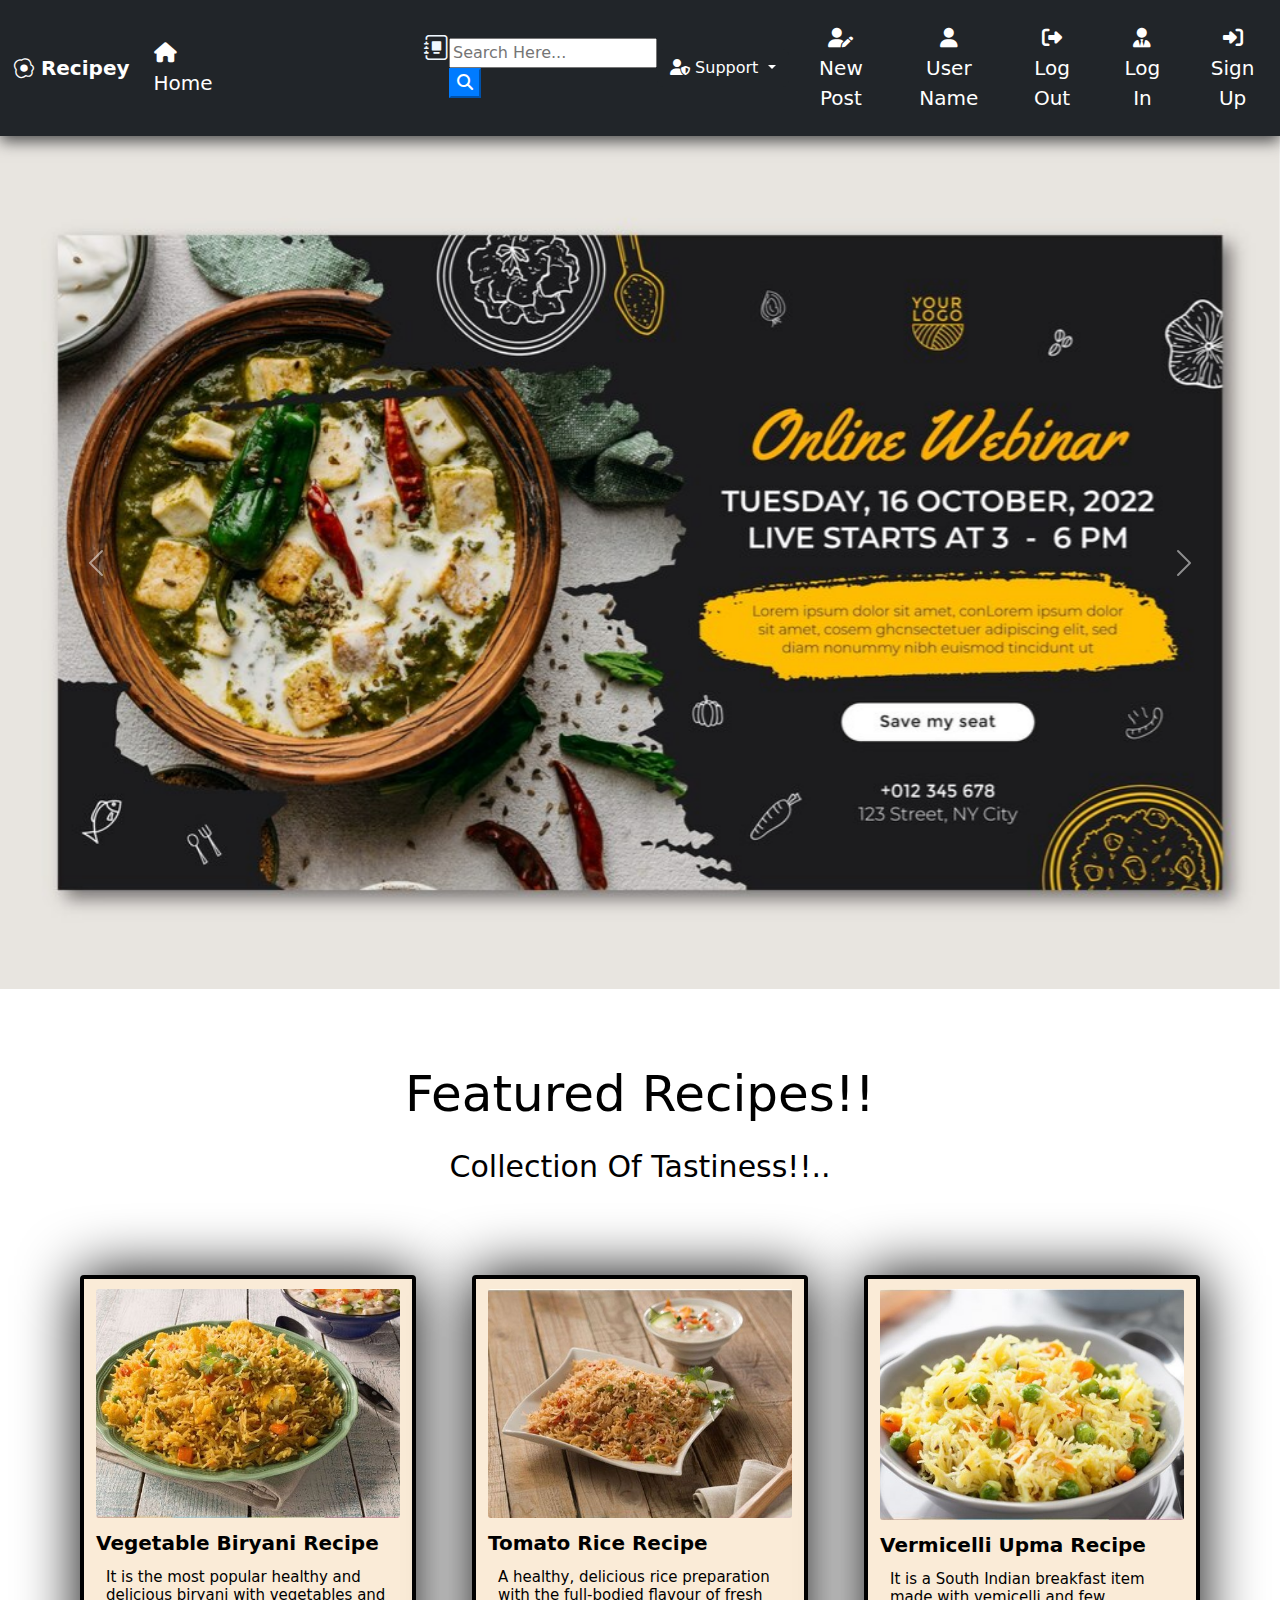
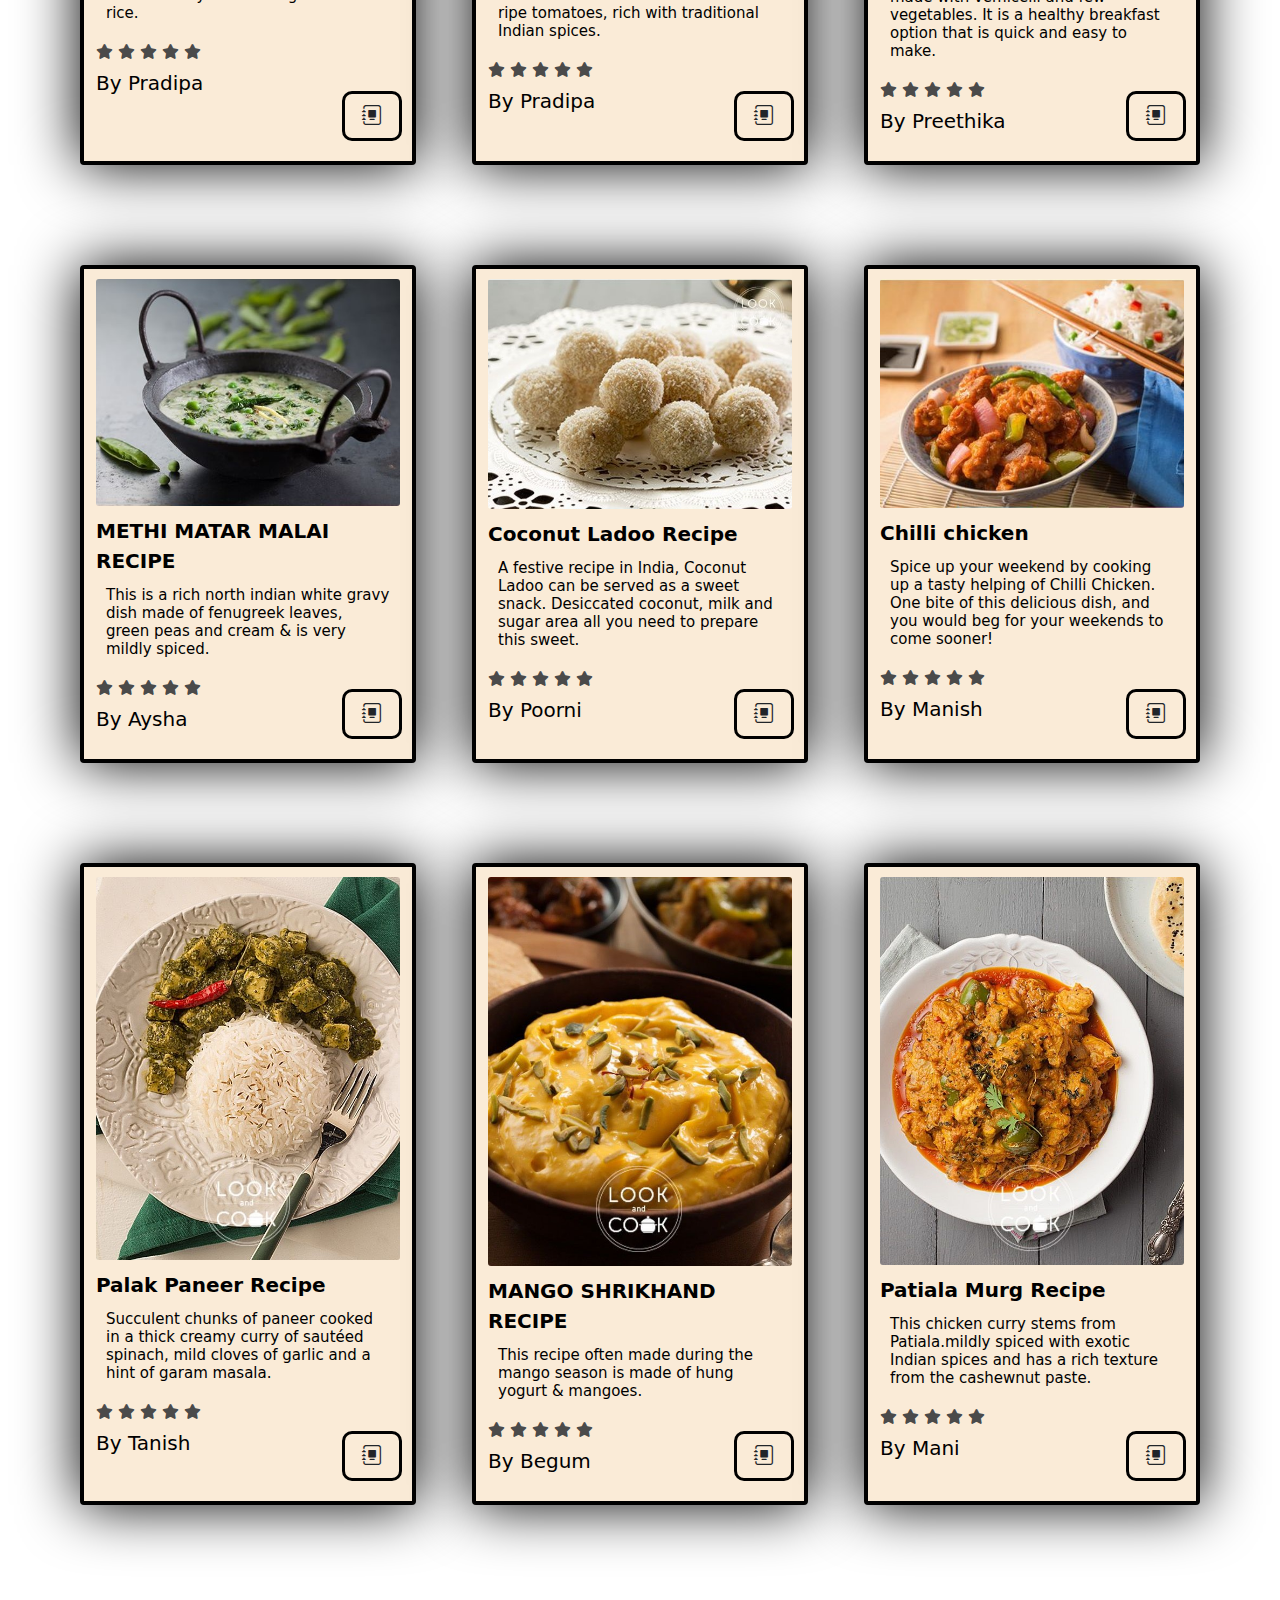
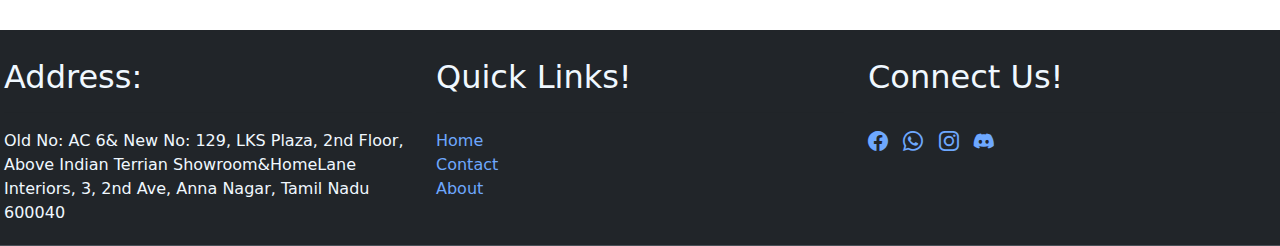
<file: index.html>
<!DOCTYPE html>
<html lang="en">
<head>
    <meta charset="UTF-8">
    <meta name="viewport" content="width=device-width, initial-scale=1.0">
    <link rel="stylesheet" href="https://stackpath.bootstrapcdn.com/bootstrap/4.3.1/css/bootstrap.min.css" integrity="sha384-ggOyR0iXCbMQv3Xipma34MD+dH/1fQ784/j6cY/iJTQUOhcWr7x9JvoRxT2MZw1T" crossorigin="anonymous">
    <link rel="stylesheet" href="https://use.fontawesome.com/releases/v5.8.1/css/all.css" >
    <link rel="stylesheet" href="https://cdn.jsdelivr.net/npm/bootstrap-icons@1.11.3/font/bootstrap-icons.min.css">
    <link rel="stylesheet" href="https://cdnjs.cloudflare.com/ajax/libs/font-awesome/6.5.1/css/all.min.css"/>
    <link rel="stylesheet" href="main.css">
    <link rel="stylesheet" href="https://cdn.jsdelivr.net/npm/bootstrap-icons@1.11.3/font/bootstrap-icons.min.css">
    <link href="https://cdn.jsdelivr.net/npm/bootstrap@5.3.3/dist/css/bootstrap.min.css" rel="stylesheet" integrity="sha384-QWTKZyjpPEjISv5WaRU9OFeRpok6YctnYmDr5pNlyT2bRjXh0JMhjY6hW+ALEwIH" crossorigin="anonymous">
    <link rel="stylesheet" href="main.css">
        <title>Recipe</title>
</head>
<body style="background-color:white">
    <section id="Header">
    <div class="row">
        <div class="col-md-12">
          <nav class="navbar navbar-expand-lg navbar-dark bg-dark">
                  <a class="navbar-brand font-weight-bold" href="index.html">&nbsp;&nbsp;<i class="bi bi-egg-fried"></i> Recipey</a>
                  <button class="navbar-toggler" type="button" data-toggle="collapse" data-target="#navbarSupportedContent" aria-controls="navbarSupportedContent" aria-expanded="false" aria-label="Toggle navigation">
                    <span class="navbar-toggler-icon"></span>
                  </button>
                  <div class="collapse navbar-collapse" id="navbarSupportedContent">
                    <ul class="navbar-nav mr-auto">
                      <li class="nav-item active">
                        <a class="nav-link" href="index.html"><i class="fas fa-home"></i> Home <span class="sr-only">(current)</span></a>
                      </li>&nbsp;&nbsp;&nbsp;&nbsp;&nbsp;&nbsp;&nbsp;&nbsp;&nbsp;&nbsp;&nbsp;&nbsp;&nbsp;&nbsp;&nbsp;&nbsp;&nbsp;&nbsp;&nbsp;&nbsp;&nbsp;&nbsp;&nbsp;&nbsp;&nbsp;&nbsp;&nbsp;&nbsp;&nbsp;&nbsp;&nbsp;&nbsp;&nbsp;&nbsp;&nbsp;&nbsp;&nbsp;&nbsp;&nbsp;&nbsp;
                      <a href="#" class="cart"><i class="bi bi-journal-album cart"></i></a>
                    </ul>
                    <form id="searchform" action="" method="get">
                      <input type="text" name="q" placeholder="Search Here..." />
                      <button type="button" class=" text-white my-color btn-primary"><i class="fa fa-search"></i></button>
                  </form>
                  <button class="btn btn-dark dropdown-toggle" data-bs-toggle="dropdown" aria-expanded="false">
                    <i class="fas fa-user-shield"></i> Support
                  </button>
                  <ul class="dropdown-menu dropdown-menu-dark">
                    <li><a class="dropdown-item" href="about.html">About Us</a></li>
                    <li><a class="dropdown-item" href="contact.html">Contact Us</a></li>
                  </ul>
                      <a href="newpst.html" class="btn text-white m-2"><i class="fas fa-user-edit"></i> New Post</a>
                      <a href="username.html" class="btn text-white m-2"><i class="fas fa-user"></i> User Name</a>
                      <a href="login.html" class="btn text-white m-2"><i class="fas fa-sign-out-alt"></i> Log Out</a>
                      <a href="login.html" class="btn text-white m-2"><i class="fas fa-user-tie"></i> Log In</a>
                      <a href="signup.html" class="btn text-white m-2"> <i class="fas fa-sign-in-alt"></i> Sign Up</a>
                  </div>
                </nav> 
              </div>
            </div>  

        </section>

        <section>
          <div id="carouselExampleFade" class="carousel slide carousel-fade">
            <div class="carousel-inner">
              <div class="carousel-item active">
                <img src="img/pro/ban11.jpg" class="d-block w-100" alt="...">
              </div>
              <div class="carousel-item">
                <img src="img/pro/ban4.jpg" class="d-block w-100" alt="...">
              </div>
              <div class="carousel-item">
                <img src="img/pro/9982224.jpg" class="d-block w-100" alt="...">
              </div>
            </div>
            <button class="carousel-control-prev" type="button" data-bs-target="#carouselExampleFade" data-bs-slide="prev">
              <span class="carousel-control-prev-icon" aria-hidden="true"></span>
              <span class="visually-hidden">Previous</span>
            </button>
            <button class="carousel-control-next" type="button" data-bs-target="#carouselExampleFade" data-bs-slide="next">
              <span class="carousel-control-next-icon" aria-hidden="true"></span>
              <span class="visually-hidden">Next</span>
            </button>
          </div>
        </section>


        <section id="product" class="section-p1">
            <h2>Featured Recipes!!</h2>
            <p>Collection Of Tastiness!!..</p>
            <div class="pro-container"> 
                 <div class="pro">
                     <img src="img/pro/veg.jpg" alt="">
                     <div class="des">
                     <span>Vegetable Biryani Recipe</span>
                     <h1>It is the most popular healthy and delicious biryani with vegetables and rice.</h1>
                     <div class="star"></div>
                     <div class="stars">
                        <i class="fas fa-star"></i>
                        <i class="fas fa-star"></i>
                        <i class="fas fa-star"></i>
                        <i class="fas fa-star"></i>
                        <i class="fas fa-star"></i>
                     </div>
                     <h4>By Pradipa</h4>
                     </div>
                     <div class="btn-group cart">
                        <button class="btn btn-sm dropdown" type="button" data-bs-toggle="dropdown" aria-expanded="false">
                          <i class="bi bi-journal-album i"></i>
                        </button>
                        <ul class="dropdown-menu">
                           <li><a class="dropdown-item " href="#">View</a></li>
                            <li><a class="dropdown-item " href="newpst.html">Edit</a></li>
                            <li><a class="dropdown-item" href="delete.html">Delete</a></li>
                        </ul>
                      </div>


                 </div>

                 <div class="pro">
                    <img src="img/pro/tomato.jpg" alt="">
                    <div class="des">
                    <span>Tomato Rice Recipe</span>
                    <h1>A healthy, delicious rice preparation with the full-bodied flavour of fresh ripe tomatoes, rich with traditional Indian spices.</h1>
                    <div class="star"></div>
                    <div class="stars">
                       <i class="fas fa-star"></i>
                       <i class="fas fa-star"></i>
                       <i class="fas fa-star"></i>
                       <i class="fas fa-star"></i>
                       <i class="fas fa-star"></i>
                    </div>
                    <h4>By Pradipa</h4>
                    </div>
                    <div class="btn-group cart">
                      <button class="btn btn-sm dropdown" type="button" data-bs-toggle="dropdown" aria-expanded="false">
                        <i class="bi bi-journal-album i"></i>
                      </button>
                      <ul class="dropdown-menu">
                         <li><a class="dropdown-item " href="#">View</a></li>
                          <li><a class="dropdown-item " href="newpst.html">Edit</a></li>
                          <li><a class="dropdown-item" href="delete.html">Delete</a></li>
                      </ul>
                    </div>
                 </div>

                 <div class="pro">
                    <img src="img/pro/upma.jpg" alt="">
                    <div class="des">
                    <span>Vermicelli Upma Recipe</span>
                    <h1>It is a South Indian breakfast item made with vemicelli and few vegetables. It is a healthy breakfast option that is quick and easy to make.</h1>
                    <div class="star"></div>
                    <div class="stars">
                       <i class="fas fa-star"></i>
                       <i class="fas fa-star"></i>
                       <i class="fas fa-star"></i>
                       <i class="fas fa-star"></i>
                       <i class="fas fa-star"></i>
                    </div>
                    <h4>By Preethika</h4>
                    </div>
                    <div class="btn-group cart">
                      <button class="btn btn-sm dropdown" type="button" data-bs-toggle="dropdown" aria-expanded="false">
                        <i class="bi bi-journal-album i"></i>
                      </button>
                      <ul class="dropdown-menu">
                         <li><a class="dropdown-item" href="#">View</a></li>
                          <li><a class="dropdown-item " href="newpst.html">Edit</a></li>
                          <li><a class="dropdown-item" href="delete.html">Delete</a></li>
                      </ul>
                    </div>
                </div>
                <div class="pro">
                    <img src="img/pro/matar.jpg" alt="">
                    <div class="des">
                    <span>METHI MATAR MALAI RECIPE</span>
                    <h1>This is a rich north indian white gravy dish made of fenugreek leaves, green peas and cream & is very mildly spiced.
                    </h1>
                    <div class="star"></div>
                    <div class="stars">
                       <i class="fas fa-star"></i>
                       <i class="fas fa-star"></i>
                       <i class="fas fa-star"></i>
                       <i class="fas fa-star"></i>
                       <i class="fas fa-star"></i>
                    </div>
                    <h4>By Aysha</h4>
                    </div>
                    <div class="btn-group cart">
                      <button class="btn btn-sm dropdown" type="button" data-bs-toggle="dropdown" aria-expanded="false">
                        <i class="bi bi-journal-album i"></i>
                      </button>
                      <ul class="dropdown-menu">
                         <li><a class="dropdown-item " href="#">View</a></li>
                          <li><a class="dropdown-item " href="newpst.html">Edit</a></li>
                          <li><a class="dropdown-item" href="delete.html">Delete</a></li>
                      </ul>
                    </div>
                </div>
                <div class="pro">
                    <img src="img/pro/ladoos.jpg" alt="">
                    <div class="des">
                    <span>Coconut Ladoo Recipe</span>
                    <h1>A festive recipe in India, Coconut Ladoo can be served as a sweet snack. Desiccated coconut, milk and sugar area all you need to prepare this sweet.</h1>
                    <div class="star"></div>
                    <div class="stars">
                       <i class="fas fa-star"></i>
                       <i class="fas fa-star"></i>
                       <i class="fas fa-star"></i>
                       <i class="fas fa-star"></i>
                       <i class="fas fa-star"></i>
                    </div>
                    <h4>By Poorni</h4>
                    </div>
                    <div class="btn-group cart">
                      <button class="btn btn-sm dropdown" type="button" data-bs-toggle="dropdown" aria-expanded="false">
                        <i class="bi bi-journal-album i"></i>
                      </button>
                      <ul class="dropdown-menu">
                         <li><a class="dropdown-item" href="#">View</a></li>
                          <li><a class="dropdown-item" href="newpst.html">Edit</a></li>
                          <li><a class="dropdown-item" href="delete.html">Delete</a></li>
                      </ul>
                    </div>
                </div>
                <div class="pro">
                    <img src="img/pro/chilli.jpg" alt="">
                    <div class="des">
                    <span>Chilli chicken </span>
                    <h1>Spice up your weekend by cooking up a tasty helping of Chilli Chicken. One bite of this delicious dish, and you would beg for your weekends to come sooner!</h1>
                    <div class="star"></div>
                    <div class="stars">
                       <i class="fas fa-star"></i>
                       <i class="fas fa-star"></i>
                       <i class="fas fa-star"></i>
                       <i class="fas fa-star"></i>
                       <i class="fas fa-star"></i>
                    </div>
                    <h4>By Manish</h4>
                    </div>
                    <div class="btn-group cart">
                      <button class="btn btn-sm dropdown" type="button" data-bs-toggle="dropdown" aria-expanded="false">
                        <i class="bi bi-journal-album i"></i>
                      </button>
                      <ul class="dropdown-menu">
                         <li><a class="dropdown-item" href="#">View</a></li>
                          <li><a class="dropdown-item" href="newpst.html">Edit</a></li>
                          <li><a class="dropdown-item" href="delete.html">Delete</a></li>
                      </ul>
                    </div>
                </div>
                <div class="pro">
                    <img src="img/pro/palak.jpg" alt="">
                    <div class="des">
                    <span>Palak Paneer Recipe</span>
                    <h1>Succulent chunks of paneer cooked in a thick creamy curry of sautéed spinach, mild cloves of garlic and a hint of garam masala.</h1>
                    <div class="star"></div>
                    <div class="stars">
                       <i class="fas fa-star"></i>
                       <i class="fas fa-star"></i>
                       <i class="fas fa-star"></i>
                       <i class="fas fa-star"></i>
                       <i class="fas fa-star"></i>
                    </div>
                    <h4>By Tanish</h4>
                    </div>
                    <div class="btn-group cart">
                      <button class="btn btn-sm dropdown" type="button" data-bs-toggle="dropdown" aria-expanded="false">
                        <i class="bi bi-journal-album i"></i>
                      </button>
                      <ul class="dropdown-menu">
                         <li><a class="dropdown-item" href="#">View</a></li>
                          <li><a class="dropdown-item" href="newpst.html">Edit</a></li>
                          <li><a class="dropdown-item" href="delete.html">Delete</a></li>
                      </ul>
                    </div>
                </div>
                <div class="pro">
                    <img src="img/pro/shir.jpg" alt="">
                    <div class="des">
                    <span>MANGO SHRIKHAND RECIPE</span>
                    <h1>This recipe often made during the mango season is made of hung yogurt & mangoes.</h1>
                    <div class="star"></div>
                    <div class="stars">
                       <i class="fas fa-star"></i>
                       <i class="fas fa-star"></i>
                       <i class="fas fa-star"></i>
                       <i class="fas fa-star"></i>
                       <i class="fas fa-star"></i>
                    </div>
                    <h4>By Begum</h4>
                    </div>
                   
                    
                    <div class="btn-group cart">
                      <button class="btn btn-sm dropdown" type="button" data-bs-toggle="dropdown" aria-expanded="false">
                        <i class="bi bi-journal-album i"></i>
                      </button>
                      <ul class="dropdown-menu">
                         <li><a class="dropdown-item" href="#">View</a></li>
                          <li><a class="dropdown-item" href="newpst.html">Edit</a></li>
                          <li><a class="dropdown-item" href="delete.html">Delete</a></li>
                      </ul>
                    </div>
                </div>
                <div class="pro">
                    <img src="img/pro/murg.jpg" alt="">
                    <div class="des">
                    <span>Patiala Murg Recipe </span>
                    <h1>This chicken curry stems from Patiala.mildly spiced with exotic Indian spices and has a rich texture from the cashewnut paste.</h1>
                    <div class="star"></div>
                    <div class="stars">
                       <i class="fas fa-star"></i>
                       <i class="fas fa-star"></i>
                       <i class="fas fa-star"></i>
                       <i class="fas fa-star"></i>
                       <i class="fas fa-star"></i>
                    </div>
                    <h4>By Mani</h4>
                    </div>
                    
                    <div class="btn-group cart">
                      <button class="btn btn-sm dropdown" type="button" data-bs-toggle="dropdown" aria-expanded="false">
                        <i class="bi bi-journal-album i"></i>
                      </button>
                      <ul class="dropdown-menu">
                         <li><a class="dropdown-item" href="#">View</a></li>
                          <li><a class="dropdown-item" href="newpst.html">Edit</a></li>
                          <li><a class="dropdown-item" href="delete.html">Delete</a></li>
                      </ul>
                    </div>
                </div>
            </div>
    
        </section>




         <footer>
        <div class="row p-1 bg-dark border-bottom border-body" data-bs-theme="dark">
            <div class="col-md-4"><br>
              <h2 class="nex"> Address:</h2>
              <hr>
                <p class="text">Old No: AC 6& New No: 129, LKS Plaza, 2nd Floor, Above Indian Terrian Showroom&HomeLane Interiors, 3, 2nd Ave, Anna Nagar, Tamil Nadu 600040</p>
            </div>
            <div class="col-md-4"><br>
              <h2 class="nex"> Quick Links!</h2>
              <hr>
               <a href="index.html" class="anchor">Home</a><br>
               <a href="contact.html" class="anchor">Contact</a><br>
               <a href="about.html" class="anchor">About</a><br>
            </div>
            <div class="col-md-4"><br>
               <h2 class="text"> Connect Us!</h2>
               <hr>
               <h5 class="social"><a href="www.facebook.com"><i class="bi bi-facebook"></i></a></h5>&nbsp;&nbsp;
               <h5 class="social"><a href="www.whatsapp.com"><i class="bi bi-whatsapp"></i></a></h5>&nbsp;&nbsp;
               <h5 class="social"><a href="www.instagram.com"><i class="bi bi-instagram"></i></a></h5>&nbsp;&nbsp;
               <h5 class="social"><a href="www.discord.com"><i class="bi bi-discord"></i></a></h5>&nbsp;&nbsp;
            </div>
         </div>
        </footer>
            <script src="https://code.jquery.com/jquery-3.3.1.slim.min.js" integrity="sha384-q8i/X+965DzO0rT7abK41JStQIAqVgRVzpbzo5smXKp4YfRvH+8abtTE1Pi6jizo" crossorigin="anonymous"></script>
            <script src="https://cdnjs.cloudflare.com/ajax/libs/popper.js/1.14.7/umd/popper.min.js" integrity="sha384-UO2eT0CpHqdSJQ6hJty5KVphtPhzWj9WO1clHTMGa3JDZwrnQq4sF86dIHNDz0W1" crossorigin="anonymous"></script>
            <script src="https://stackpath.bootstrapcdn.com/bootstrap/4.3.1/js/bootstrap.min.js" integrity="sha384-JjSmVgyd0p3pXB1rRibZUAYoIIy6OrQ6VrjIEaFf/nJGzIxFDsf4x0xIM+B07jRM" crossorigin="anonymous"></script>
            <script src="https://cdn.jsdelivr.net/npm/bootstrap@5.3.3/dist/js/bootstrap.bundle.min.js" integrity="sha384-YvpcrYf0tY3lHB60NNkmXc5s9fDVZLESaAA55NDzOxhy9GkcIdslK1eN7N6jIeHz" crossorigin="anonymous"></script>        
</body>
</html>
</file>
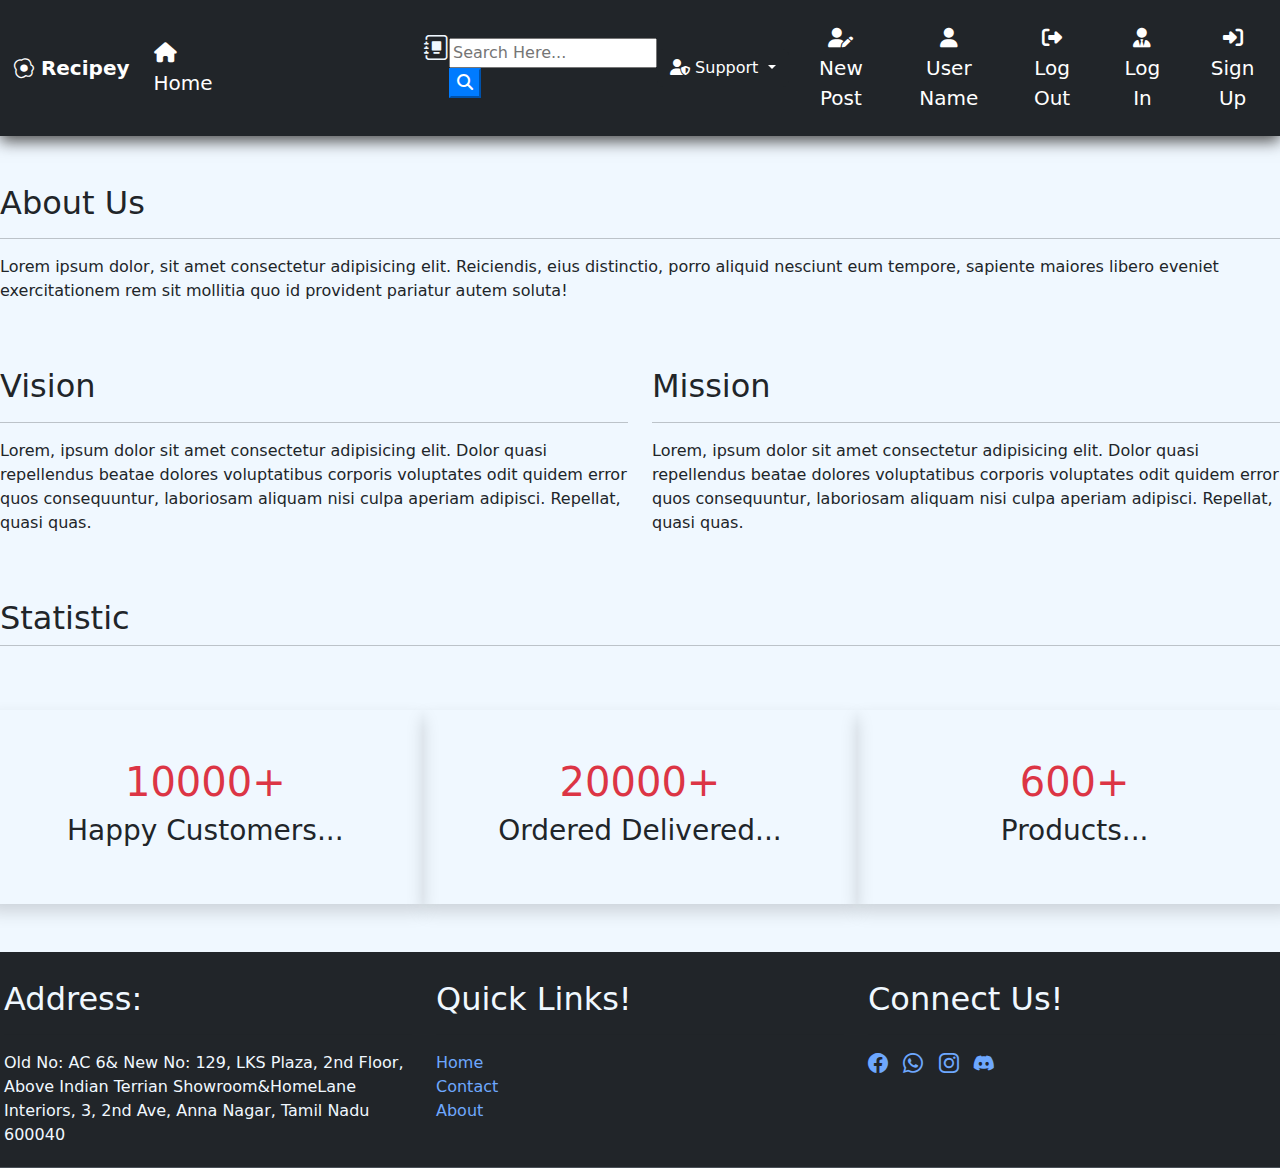
<file: about.html>
<!DOCTYPE html>
<html lang="en">
<head>
    <meta charset="UTF-8">
    <meta name="viewport" content="width=device-width, initial-scale=1.0">
    <link rel="stylesheet" href="https://stackpath.bootstrapcdn.com/bootstrap/4.3.1/css/bootstrap.min.css" integrity="sha384-ggOyR0iXCbMQv3Xipma34MD+dH/1fQ784/j6cY/iJTQUOhcWr7x9JvoRxT2MZw1T" crossorigin="anonymous">
    <link rel="stylesheet" href="https://use.fontawesome.com/releases/v5.8.1/css/all.css" >
    <link rel="stylesheet" href="https://cdn.jsdelivr.net/npm/bootstrap-icons@1.11.3/font/bootstrap-icons.min.css">
    <link rel="stylesheet" href="https://cdnjs.cloudflare.com/ajax/libs/font-awesome/6.5.1/css/all.min.css"/>
    <link rel="stylesheet" href="main.css">
    <link rel="stylesheet" href="https://cdn.jsdelivr.net/npm/bootstrap-icons@1.11.3/font/bootstrap-icons.min.css">
    <link href="https://cdn.jsdelivr.net/npm/bootstrap@5.3.3/dist/css/bootstrap.min.css" rel="stylesheet" integrity="sha384-QWTKZyjpPEjISv5WaRU9OFeRpok6YctnYmDr5pNlyT2bRjXh0JMhjY6hW+ALEwIH" crossorigin="anonymous">
        <title>Recipe</title>
</head>
<body style="background-color:aliceblue">
  <section id="Header">
    <div class="row">
        <div class="col-md-12">
          <nav class="navbar navbar-expand-lg navbar-dark bg-dark">
                  <a class="navbar-brand font-weight-bold" href="index.html">&nbsp;&nbsp;<i class="bi bi-egg-fried"></i> Recipey</a>
                  <button class="navbar-toggler" type="button" data-toggle="collapse" data-target="#navbarSupportedContent" aria-controls="navbarSupportedContent" aria-expanded="false" aria-label="Toggle navigation">
                    <span class="navbar-toggler-icon"></span>
                  </button>
                  <div class="collapse navbar-collapse" id="navbarSupportedContent">
                    <ul class="navbar-nav mr-auto">
                      <li class="nav-item active">
                        <a class="nav-link" href="index.html"><i class="fas fa-home"></i> Home <span class="sr-only">(current)</span></a>
                      </li>&nbsp;&nbsp;&nbsp;&nbsp;&nbsp;&nbsp;&nbsp;&nbsp;&nbsp;&nbsp;&nbsp;&nbsp;&nbsp;&nbsp;&nbsp;&nbsp;&nbsp;&nbsp;&nbsp;&nbsp;&nbsp;&nbsp;&nbsp;&nbsp;&nbsp;&nbsp;&nbsp;&nbsp;&nbsp;&nbsp;&nbsp;&nbsp;&nbsp;&nbsp;&nbsp;&nbsp;&nbsp;&nbsp;&nbsp;&nbsp;
                      <a href="#" class="cart"><i class="bi bi-journal-album cart"></i></a>
                    </ul>
                    <form id="searchform" action="" method="get">
                      <input type="text" name="q" placeholder="Search Here..." />
                      <button type="button" class=" text-white my-color btn-primary"><i class="fa fa-search"></i></button>
                  </form>
                  <button class="btn btn-dark dropdown-toggle" data-bs-toggle="dropdown" aria-expanded="false">
                    <i class="fas fa-user-shield"></i> Support
                  </button>
                  <ul class="dropdown-menu dropdown-menu-dark">
                    <li><a class="dropdown-item" href="about.html">About Us</a></li>
                    <li><a class="dropdown-item" href="contact.html">Contact Us</a></li>
                  </ul>
                      <a href="newpst.html" class="btn text-white m-2"><i class="fas fa-user-edit"></i> New Post</a>
                      <a href="username.html" class="btn text-white m-2"><i class="fas fa-user"></i> User Name</a>
                      <a href="login.html" class="btn text-white m-2"><i class="fas fa-sign-out-alt"></i> Log Out</a>
                      <a href="login.html" class="btn text-white m-2"><i class="fas fa-user-tie"></i> Log In</a>
                      <a href="signup.html" class="btn text-white m-2"> <i class="fas fa-sign-in-alt"></i> Sign Up</a>
                  </div>
                </nav> 
              </div>
            </div>  

        </section>
      <section>
        <div class="row">

          <div class="col-md-12 mt-5">
                    <h2>About Us</h2>
                    <hr>
                    <p>
                         Lorem ipsum dolor, sit amet consectetur adipisicing elit. Reiciendis, eius distinctio, porro aliquid nesciunt eum tempore, sapiente maiores libero eveniet exercitationem rem sit mollitia quo id provident pariatur autem soluta!
                    </p>
          </div>

          <div class="col-md-6 mt-5">
                  <h2>Vision</h2>
                  <hr>
                  <p>
                       Lorem, ipsum dolor sit amet consectetur adipisicing elit. Dolor quasi repellendus beatae dolores voluptatibus corporis voluptates odit quidem error quos consequuntur, laboriosam aliquam nisi culpa aperiam adipisci. Repellat, quasi quas.
                  </p>
          </div>
          <div class="col-md-6 mt-5">
             <h2>Mission</h2>
             <hr>
             <p>
                  Lorem, ipsum dolor sit amet consectetur adipisicing elit. Dolor quasi repellendus beatae dolores voluptatibus corporis voluptates odit quidem error quos consequuntur, laboriosam aliquam nisi culpa aperiam adipisci. Repellat, quasi quas.
             </p>
         </div>

         <h2 class="mt-5">Statistic</h2>
         <hr>
         <!-- Statistic-->
         <div class="col-md-4 my-5 shadow p-5">
               <h1 class="text-danger text-center">10000+</h1>

               <h3 class="text-center">Happy Customers...</h3>
         </div>

         <div class="col-md-4 my-5 shadow p-5">
             <h1 class="text-danger text-center">20000+</h1>

             <h3 class="text-center">Ordered Delivered...</h3>
       </div>

       <div class="col-md-4 my-5 shadow p-5">
         <h1 class="text-danger text-center">600+</h1>

         <h3 class="text-center">Products...</h3>
   </div>

 </div>

      </section>


      <footer>
        <div class="row p-1 bg-dark border-bottom border-body" data-bs-theme="dark">
            <div class="col-md-4"><br>
              <h2 class="nex"> Address:</h2>
              <hr>
                <p class="text">Old No: AC 6& New No: 129, LKS Plaza, 2nd Floor, Above Indian Terrian Showroom&HomeLane Interiors, 3, 2nd Ave, Anna Nagar, Tamil Nadu 600040</p>
            </div>
            <div class="col-md-4"><br>
              <h2 class="nex"> Quick Links!</h2>
              <hr>
               <a href="index.html" class="anchor">Home</a><br>
               <a href="contact.html" class="anchor">Contact</a><br>
               <a href="about.html" class="anchor">About</a><br>
            </div>
            <div class="col-md-4"><br>
               <h2 class="text"> Connect Us!</h2>
               <hr>
               <h5 class="social"><a href="www.facebook.com"><i class="bi bi-facebook"></i></a></h5>&nbsp;&nbsp;
               <h5 class="social"><a href="www.whatsapp.com"><i class="bi bi-whatsapp"></i></a></h5>&nbsp;&nbsp;
               <h5 class="social"><a href="www.instagram.com"><i class="bi bi-instagram"></i></a></h5>&nbsp;&nbsp;
               <h5 class="social"><a href="www.discord.com"><i class="bi bi-discord"></i></a></h5>&nbsp;&nbsp;
            </div>
         </div>
        </footer>
                <script src="https://code.jquery.com/jquery-3.3.1.slim.min.js" integrity="sha384-q8i/X+965DzO0rT7abK41JStQIAqVgRVzpbzo5smXKp4YfRvH+8abtTE1Pi6jizo" crossorigin="anonymous"></script>
                <script src="https://cdnjs.cloudflare.com/ajax/libs/popper.js/1.14.7/umd/popper.min.js" integrity="sha384-UO2eT0CpHqdSJQ6hJty5KVphtPhzWj9WO1clHTMGa3JDZwrnQq4sF86dIHNDz0W1" crossorigin="anonymous"></script>
                <script src="https://stackpath.bootstrapcdn.com/bootstrap/4.3.1/js/bootstrap.min.js" integrity="sha384-JjSmVgyd0p3pXB1rRibZUAYoIIy6OrQ6VrjIEaFf/nJGzIxFDsf4x0xIM+B07jRM" crossorigin="anonymous"></script>
                <script src="https://cdn.jsdelivr.net/npm/bootstrap@5.3.3/dist/js/bootstrap.bundle.min.js" integrity="sha384-YvpcrYf0tY3lHB60NNkmXc5s9fDVZLESaAA55NDzOxhy9GkcIdslK1eN7N6jIeHz" crossorigin="anonymous"></script>        
    </body>
    </html>
</file>
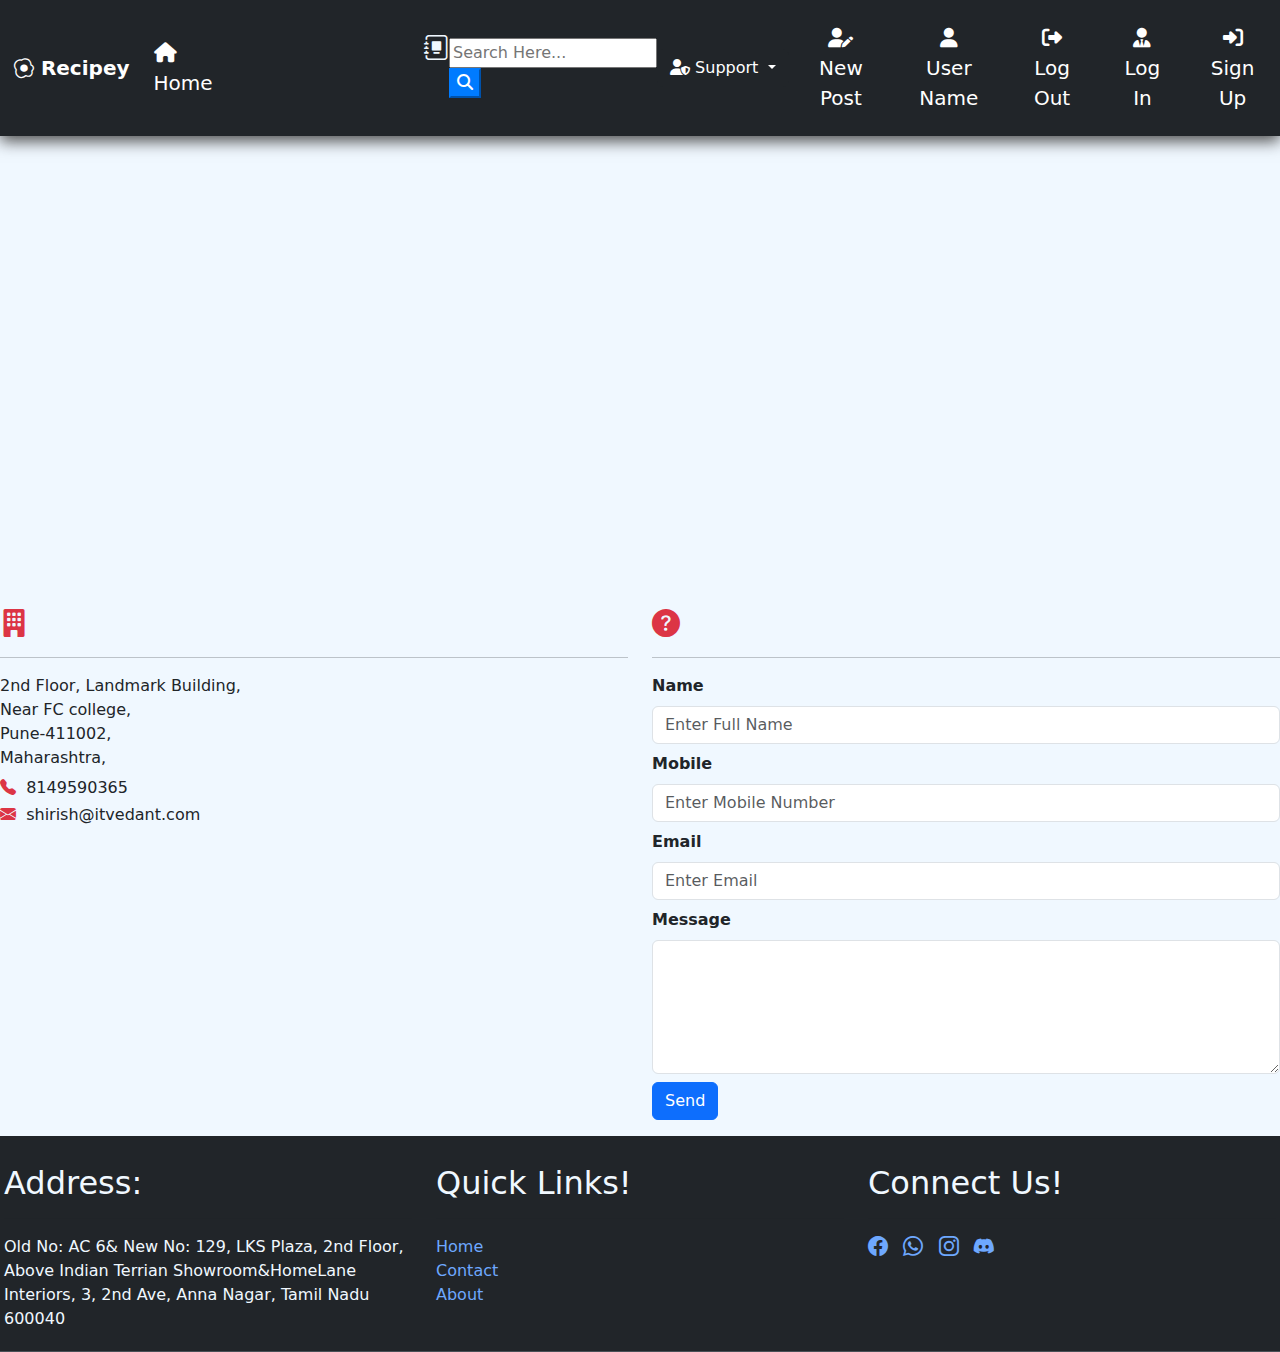
<file: contact.html>
<!DOCTYPE html>
<html lang="en">
<head>
    <meta charset="UTF-8">
    <meta name="viewport" content="width=device-width, initial-scale=1.0">
    <link rel="stylesheet" href="https://stackpath.bootstrapcdn.com/bootstrap/4.3.1/css/bootstrap.min.css" integrity="sha384-ggOyR0iXCbMQv3Xipma34MD+dH/1fQ784/j6cY/iJTQUOhcWr7x9JvoRxT2MZw1T" crossorigin="anonymous">
    <link rel="stylesheet" href="https://use.fontawesome.com/releases/v5.8.1/css/all.css" >
    <link rel="stylesheet" href="https://cdn.jsdelivr.net/npm/bootstrap-icons@1.11.3/font/bootstrap-icons.min.css">
    <link rel="stylesheet" href="https://cdnjs.cloudflare.com/ajax/libs/font-awesome/6.5.1/css/all.min.css"/>
    <link rel="stylesheet" href="main.css">
    <link rel="stylesheet" href="https://cdn.jsdelivr.net/npm/bootstrap-icons@1.11.3/font/bootstrap-icons.min.css">
    <link href="https://cdn.jsdelivr.net/npm/bootstrap@5.3.3/dist/css/bootstrap.min.css" rel="stylesheet" integrity="sha384-QWTKZyjpPEjISv5WaRU9OFeRpok6YctnYmDr5pNlyT2bRjXh0JMhjY6hW+ALEwIH" crossorigin="anonymous">
    <link rel="stylesheet" href="main.css">
        <title>Recipe</title>
</head>
<body style="background-color:aliceblue">
  <section id="Header">
    <div class="row">
        <div class="col-md-12">
          <nav class="navbar navbar-expand-lg navbar-dark bg-dark">
                  <a class="navbar-brand font-weight-bold" href="index.html">&nbsp;&nbsp;<i class="bi bi-egg-fried"></i> Recipey</a>
                  <button class="navbar-toggler" type="button" data-toggle="collapse" data-target="#navbarSupportedContent" aria-controls="navbarSupportedContent" aria-expanded="false" aria-label="Toggle navigation">
                    <span class="navbar-toggler-icon"></span>
                  </button>
                  <div class="collapse navbar-collapse" id="navbarSupportedContent">
                    <ul class="navbar-nav mr-auto">
                      <li class="nav-item active">
                        <a class="nav-link" href="index.html"><i class="fas fa-home"></i> Home <span class="sr-only">(current)</span></a>
                      </li>&nbsp;&nbsp;&nbsp;&nbsp;&nbsp;&nbsp;&nbsp;&nbsp;&nbsp;&nbsp;&nbsp;&nbsp;&nbsp;&nbsp;&nbsp;&nbsp;&nbsp;&nbsp;&nbsp;&nbsp;&nbsp;&nbsp;&nbsp;&nbsp;&nbsp;&nbsp;&nbsp;&nbsp;&nbsp;&nbsp;&nbsp;&nbsp;&nbsp;&nbsp;&nbsp;&nbsp;&nbsp;&nbsp;&nbsp;&nbsp;
                      <a href="#" class="cart"><i class="bi bi-journal-album cart"></i></a>
                    </ul>
                    <form id="searchform" action="" method="get">
                      <input type="text" name="q" placeholder="Search Here..." />
                      <button type="button" class=" text-white my-color btn-primary"><i class="fa fa-search"></i></button>
                  </form>
                  <button class="btn btn-dark dropdown-toggle" data-bs-toggle="dropdown" aria-expanded="false">
                    <i class="fas fa-user-shield"></i> Support
                  </button>
                  <ul class="dropdown-menu dropdown-menu-dark">
                    <li><a class="dropdown-item" href="about.html">About Us</a></li>
                    <li><a class="dropdown-item" href="contact.html">Contact Us</a></li>
                  </ul>
                      <a href="newpst.html" class="btn text-white m-2"><i class="fas fa-user-edit"></i> New Post</a>
                      <a href="username.html" class="btn text-white m-2"><i class="fas fa-user"></i> User Name</a>
                      <a href="login.html" class="btn text-white m-2"><i class="fas fa-sign-out-alt"></i> Log Out</a>
                      <a href="login.html" class="btn text-white m-2"><i class="fas fa-user-tie"></i> Log In</a>
                      <a href="signup.html" class="btn text-white m-2"> <i class="fas fa-sign-in-alt"></i> Sign Up</a>
                  </div>
                </nav> 
              </div>
            </div>  

        </section>

    <section>
        <div class="row">

            <div class="col-md-12 mt-3">
               <iframe src="https://www.google.com/maps/embed?pb=!1m18!1m12!1m3!1d3783.2056225412516!2d73.83845847495009!3d18.519607882573816!2m3!1f0!2f0!3f0!3m2!1i1024!2i768!4f13.1!3m3!1m2!1s0x3bc2bf3ec1207915%3A0xb73335cd0d52335c!2sItvedant%20Pvt%20Ltd%20Pune!5e0!3m2!1sen!2sin!4v1686646067142!5m2!1sen!2sin" width="100%" height="400" style="border:0;" allowfullscreen="" loading="lazy" referrerpolicy="no-referrer-when-downgrade"></iframe>
            </div><!--- Google map end-->

            <div class="col-md-6 mt-5">
               <h3><i class="bi bi-building-fill text-danger"></i></h3>
               <hr>
               2nd Floor, Landmark Building, <br>
               Near FC college, <br>
               Pune-411002, <br>
               Maharashtra, <br>
               <h6 class="mt-2"><i class="bi bi-telephone-fill text-danger"></i>&nbsp;&nbsp;8149590365</h6>
               <h6 class="mt-2"><i class="bi bi-envelope-fill text-danger"></i>&nbsp;&nbsp;shirish@itvedant.com</h6>  
            </div><!--- Address mobile and Email end-->

            <div class="col-md-6 mt-5">
               <h3><i class="bi bi-question-circle-fill text-danger"></i></h3>
               <hr>
               <form method="POST" action="">
                   <div class="mb-2">
                       <label for="input1" class="form-label"><strong>Name </strong></label>
                       <input type="text" class="form-control" name="fname" id="input1" placeholder="Enter Full Name">
                   </div>

                   <div class="mb-2">
                       <label for="input2" class="form-label"><strong>Mobile </strong></label>
                       <input type="number" class="form-control" name="mobile" id="input2" placeholder="Enter Mobile Number">
                   </div>

                   <div class="mb-2">
                       <label for="input3" class="form-label"><strong>Email </strong></label>
                       <input type="email" class="form-control" name="email" id="input3" placeholder="Enter Email">
                   </div>

                   <div class="mb-2">
                       <label for="input5" class="form-label"><strong>Message </strong></label>
                       <textarea name="msg" class="form-control" cols="30" rows="5" id="input5"></textarea>
                   </div>

                   <div class="mb-3">
                          <input type="submit" value="Send" class="btn btn-primary">
                   </div>

               </form>
                

            </div><!--- Contact form end-->
            
</div>
    </section>


    <footer>
      <div class="row p-1 bg-dark border-bottom border-body" data-bs-theme="dark">
          <div class="col-md-4"><br>
            <h2 class="nex"> Address:</h2>
            <hr>
              <p class="text">Old No: AC 6& New No: 129, LKS Plaza, 2nd Floor, Above Indian Terrian Showroom&HomeLane Interiors, 3, 2nd Ave, Anna Nagar, Tamil Nadu 600040</p>
          </div>
          <div class="col-md-4"><br>
            <h2 class="nex"> Quick Links!</h2>
            <hr>
             <a href="index.html" class="anchor">Home</a><br>
             <a href="contact.html" class="anchor">Contact</a><br>
             <a href="about.html" class="anchor">About</a><br>
          </div>
          <div class="col-md-4"><br>
             <h2 class="text"> Connect Us!</h2>
             <hr>
             <h5 class="social"><a href="www.facebook.com"><i class="bi bi-facebook"></i></a></h5>&nbsp;&nbsp;
             <h5 class="social"><a href="www.whatsapp.com"><i class="bi bi-whatsapp"></i></a></h5>&nbsp;&nbsp;
             <h5 class="social"><a href="www.instagram.com"><i class="bi bi-instagram"></i></a></h5>&nbsp;&nbsp;
             <h5 class="social"><a href="www.discord.com"><i class="bi bi-discord"></i></a></h5>&nbsp;&nbsp;
          </div>
       </div>
      </footer>
                <script src="https://code.jquery.com/jquery-3.3.1.slim.min.js" integrity="sha384-q8i/X+965DzO0rT7abK41JStQIAqVgRVzpbzo5smXKp4YfRvH+8abtTE1Pi6jizo" crossorigin="anonymous"></script>
                <script src="https://cdnjs.cloudflare.com/ajax/libs/popper.js/1.14.7/umd/popper.min.js" integrity="sha384-UO2eT0CpHqdSJQ6hJty5KVphtPhzWj9WO1clHTMGa3JDZwrnQq4sF86dIHNDz0W1" crossorigin="anonymous"></script>
                <script src="https://stackpath.bootstrapcdn.com/bootstrap/4.3.1/js/bootstrap.min.js" integrity="sha384-JjSmVgyd0p3pXB1rRibZUAYoIIy6OrQ6VrjIEaFf/nJGzIxFDsf4x0xIM+B07jRM" crossorigin="anonymous"></script>
                <script src="https://cdn.jsdelivr.net/npm/bootstrap@5.3.3/dist/js/bootstrap.bundle.min.js" integrity="sha384-YvpcrYf0tY3lHB60NNkmXc5s9fDVZLESaAA55NDzOxhy9GkcIdslK1eN7N6jIeHz" crossorigin="anonymous"></script>        
    </body>
    </html>
</file>
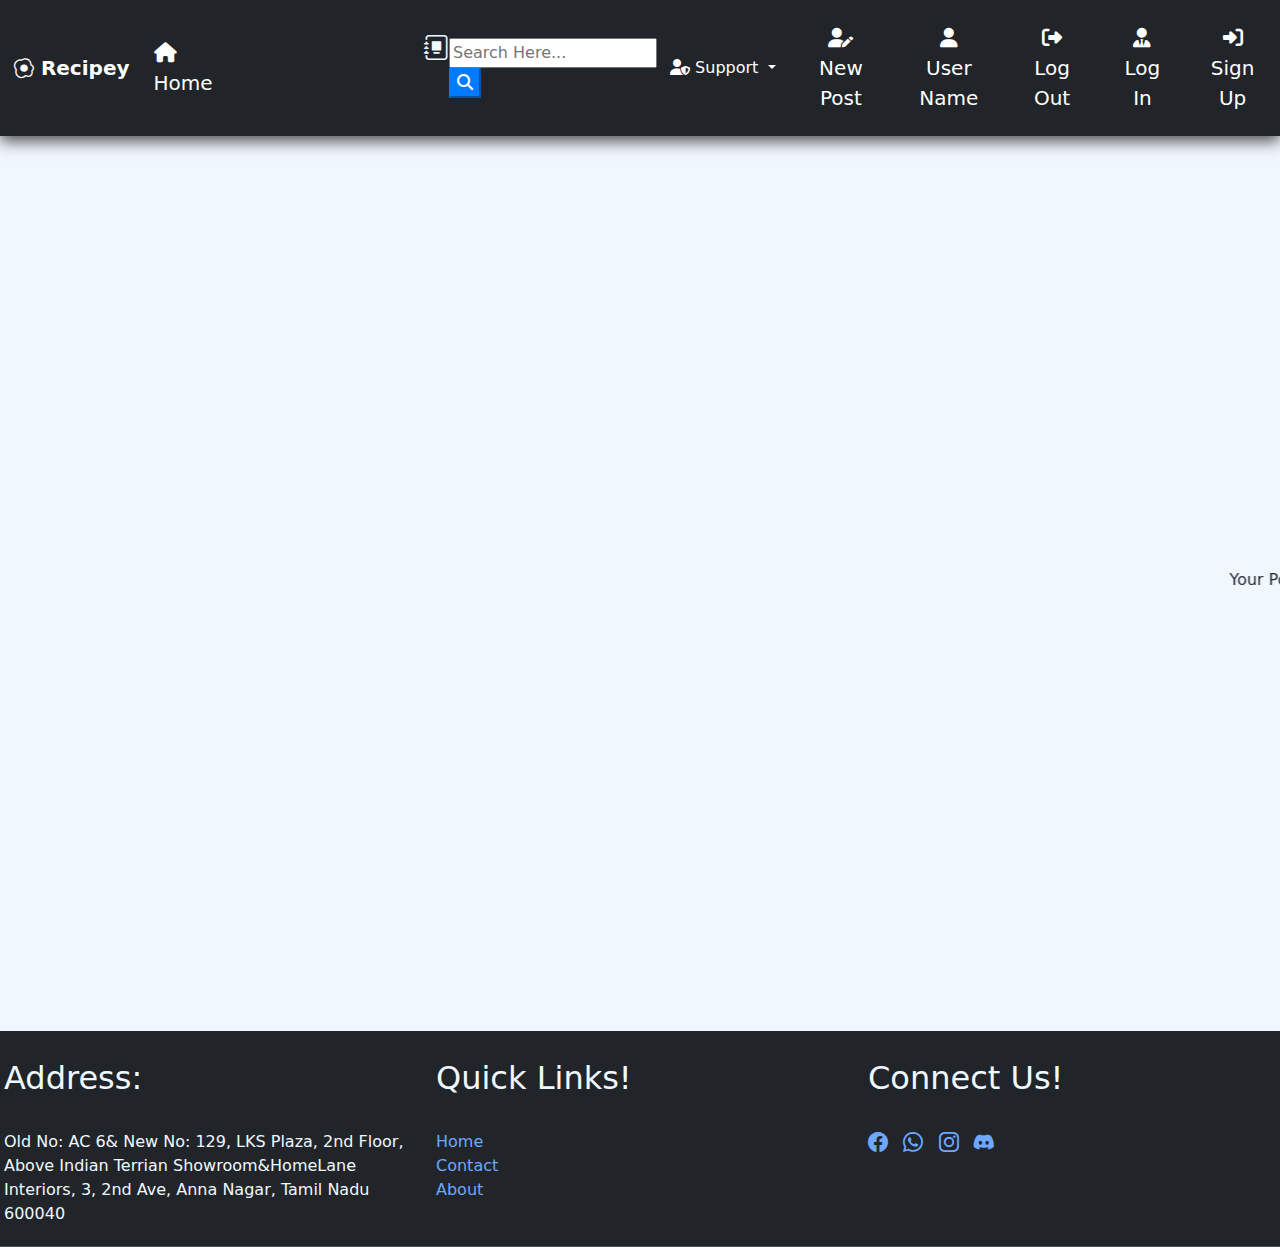
<file: delete.html>
<!DOCTYPE html>
<html lang="en">
<head>
    <meta charset="UTF-8">
    <meta name="viewport" content="width=device-width, initial-scale=1.0">
    <link rel="stylesheet" href="https://stackpath.bootstrapcdn.com/bootstrap/4.3.1/css/bootstrap.min.css" integrity="sha384-ggOyR0iXCbMQv3Xipma34MD+dH/1fQ784/j6cY/iJTQUOhcWr7x9JvoRxT2MZw1T" crossorigin="anonymous">
    <link rel="stylesheet" href="https://use.fontawesome.com/releases/v5.8.1/css/all.css" >
    <link rel="stylesheet" href="https://cdn.jsdelivr.net/npm/bootstrap-icons@1.11.3/font/bootstrap-icons.min.css">
    <link rel="stylesheet" href="https://cdnjs.cloudflare.com/ajax/libs/font-awesome/6.5.1/css/all.min.css"/>
    <link rel="stylesheet" href="main.css">
    <link rel="stylesheet" href="https://cdn.jsdelivr.net/npm/bootstrap-icons@1.11.3/font/bootstrap-icons.min.css">
    <link href="https://cdn.jsdelivr.net/npm/bootstrap@5.3.3/dist/css/bootstrap.min.css" rel="stylesheet" integrity="sha384-QWTKZyjpPEjISv5WaRU9OFeRpok6YctnYmDr5pNlyT2bRjXh0JMhjY6hW+ALEwIH" crossorigin="anonymous">
    <link rel="stylesheet" href="main.css">
        <title>Recipe</title>
</head>
<body style="background-color:aliceblue">
    <section id="Header">
    <div class="row">
        <div class="col-md-12">
          <nav class="navbar navbar-expand-lg navbar-dark bg-dark">
                  <a class="navbar-brand font-weight-bold" href="index.html">&nbsp;&nbsp;<i class="bi bi-egg-fried"></i> Recipey</a>
                  <button class="navbar-toggler" type="button" data-toggle="collapse" data-target="#navbarSupportedContent" aria-controls="navbarSupportedContent" aria-expanded="false" aria-label="Toggle navigation">
                    <span class="navbar-toggler-icon"></span>
                  </button>
                  <div class="collapse navbar-collapse" id="navbarSupportedContent">
                    <ul class="navbar-nav mr-auto">
                      <li class="nav-item active">
                        <a class="nav-link" href="index.html"><i class="fas fa-home"></i> Home <span class="sr-only">(current)</span></a>
                      </li>&nbsp;&nbsp;&nbsp;&nbsp;&nbsp;&nbsp;&nbsp;&nbsp;&nbsp;&nbsp;&nbsp;&nbsp;&nbsp;&nbsp;&nbsp;&nbsp;&nbsp;&nbsp;&nbsp;&nbsp;&nbsp;&nbsp;&nbsp;&nbsp;&nbsp;&nbsp;&nbsp;&nbsp;&nbsp;&nbsp;&nbsp;&nbsp;&nbsp;&nbsp;&nbsp;&nbsp;&nbsp;&nbsp;&nbsp;&nbsp;
                      <a href="#" class="cart"><i class="bi bi-journal-album cart"></i></a>
                    </ul>
                    <form id="searchform" action="" method="get">
                      <input type="text" name="q" placeholder="Search Here..." />
                      <button type="button" class=" text-white my-color btn-primary"><i class="fa fa-search"></i></button>
                  </form>
                  <button class="btn btn-dark dropdown-toggle" data-bs-toggle="dropdown" aria-expanded="false">
                    <i class="fas fa-user-shield"></i> Support
                  </button>
                  <ul class="dropdown-menu dropdown-menu-dark">
                    <li><a class="dropdown-item" href="about.html">About Us</a></li>
                    <li><a class="dropdown-item" href="contact.html">Contact Us</a></li>
                  </ul>
                      <a href="newpst.html" class="btn text-white m-2"><i class="fas fa-user-edit"></i> New Post</a>
                      <a href="username.html" class="btn text-white m-2"><i class="fas fa-user"></i> User Name</a>
                      <a href="login.html" class="btn text-white m-2"><i class="fas fa-sign-out-alt"></i> Log Out</a>
                      <a href="login.html" class="btn text-white m-2"><i class="fas fa-user-tie"></i> Log In</a>
                      <a href="signup.html" class="btn text-white m-2"> <i class="fas fa-sign-in-alt"></i> Sign Up</a>
                  </div>
                </nav> 
              </div>
            </div>  

        </section>
        <br>
        <br>
        <br>
        <br>
        <br>
        <br>
        <br>
        <br>
        <br>
        <br>
        <br>
        <br>
        <br>
        <br>
        <br>
        <br>
        <br>
        <br>
<section>
    <marquee behavior="slide">Your Post sucessfully Deleted!!!.........</marquee>
</section>
<br>
<br>
<br>
<br>
<br>
<br>
<br>
<br>
<br>
<br>
<br>
<br>
<br>
<br>
<br>
<br>
<br>
<br>
        <footer>
            <div class="row p-1 bg-dark border-bottom border-body" data-bs-theme="dark">
                <div class="col-md-4"><br>
                  <h2 class="nex"> Address:</h2>
                  <hr>
                    <p class="text">Old No: AC 6& New No: 129, LKS Plaza, 2nd Floor, Above Indian Terrian Showroom&HomeLane Interiors, 3, 2nd Ave, Anna Nagar, Tamil Nadu 600040</p>
                </div>
                <div class="col-md-4"><br>
                  <h2 class="nex"> Quick Links!</h2>
                  <hr>
                   <a href="index.html" class="anchor">Home</a><br>
                   <a href="contact.html" class="anchor">Contact</a><br>
                   <a href="about.html" class="anchor">About</a><br>
                </div>
                <div class="col-md-4"><br>
                   <h2 class="text"> Connect Us!</h2>
                   <hr>
                   <h5 class="social"><a href="www.facebook.com"><i class="bi bi-facebook"></i></a></h5>&nbsp;&nbsp;
                   <h5 class="social"><a href="www.whatsapp.com"><i class="bi bi-whatsapp"></i></a></h5>&nbsp;&nbsp;
                   <h5 class="social"><a href="www.instagram.com"><i class="bi bi-instagram"></i></a></h5>&nbsp;&nbsp;
                   <h5 class="social"><a href="www.discord.com"><i class="bi bi-discord"></i></a></h5>&nbsp;&nbsp;
                </div>
             </div>
            </footer>
                <script src="https://code.jquery.com/jquery-3.3.1.slim.min.js" integrity="sha384-q8i/X+965DzO0rT7abK41JStQIAqVgRVzpbzo5smXKp4YfRvH+8abtTE1Pi6jizo" crossorigin="anonymous"></script>
                <script src="https://cdnjs.cloudflare.com/ajax/libs/popper.js/1.14.7/umd/popper.min.js" integrity="sha384-UO2eT0CpHqdSJQ6hJty5KVphtPhzWj9WO1clHTMGa3JDZwrnQq4sF86dIHNDz0W1" crossorigin="anonymous"></script>
                <script src="https://stackpath.bootstrapcdn.com/bootstrap/4.3.1/js/bootstrap.min.js" integrity="sha384-JjSmVgyd0p3pXB1rRibZUAYoIIy6OrQ6VrjIEaFf/nJGzIxFDsf4x0xIM+B07jRM" crossorigin="anonymous"></script>
                <script src="https://cdn.jsdelivr.net/npm/bootstrap@5.3.3/dist/js/bootstrap.bundle.min.js" integrity="sha384-YvpcrYf0tY3lHB60NNkmXc5s9fDVZLESaAA55NDzOxhy9GkcIdslK1eN7N6jIeHz" crossorigin="anonymous"></script>        
    </body>
    </html>
</file>
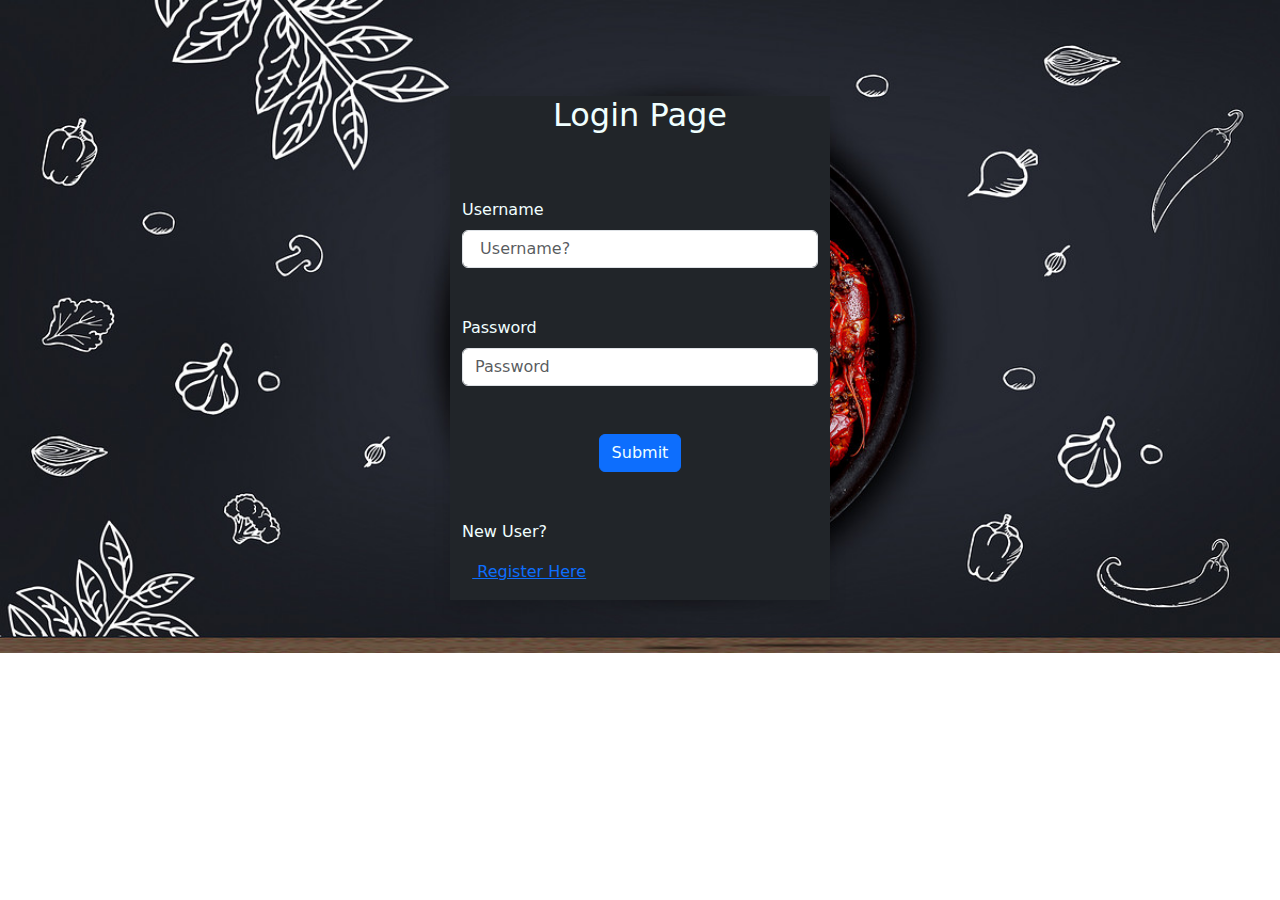
<file: login.html>
<!DOCTYPE html>
<html lang="en">
<head>
    <meta charset="UTF-8">
    <meta name="viewport" content="width=device-width, initial-scale=1.0">
    <title>Login</title>
    <link rel="stylesheet" href="main.css">
    <link href="https://cdn.jsdelivr.net/npm/bootstrap@5.3.3/dist/css/bootstrap.min.css" rel="stylesheet" integrity="sha384-QWTKZyjpPEjISv5WaRU9OFeRpok6YctnYmDr5pNlyT2bRjXh0JMhjY6hW+ALEwIH" crossorigin="anonymous">
    <style>
        body{
            background-image: url('img/login.jpg');
            background-repeat: no-repeat;
            background-size: cover;
          }  

          .anch{
            color: azure;
          }
    </style>
</head>
<body>
     <div class="container">
        <div class="row mt-5">
      
          <div class="col-md-4 mt-5 mx-auto shadow bg-dark">
          
           <h2 class="mb-3 anch"><center>Login Page</center></h2><br><br>
           <form method="POST" action="">
            <div class="mb-3">
                <label for="Input1" class="form-label anch">Username</label>
                <input type="text" class="form-control anch" id="Input1" placeholder=" Username?"><br><br>
                <div class="mb-3">
                    <div>
                        <label for="Input3" class="form-label anch">Password</label>
                        <input type="email" class="form-control" id="Input3" placeholder="Password"><br><br>
                        <div>
                            <center> <a href="index.html" class="btn btn-primary anch">Submit</a></center><br><br>
                           <p class="anch"> New User? </p>&nbsp;&nbsp;<a href="signup.html"> Register Here</a>
                        </div>
                    </div>
                </div>
            </div>
           </form>

          </div>
        
        </div>
    
     </div>
     <script src="https://cdn.jsdelivr.net/npm/bootstrap@5.3.3/dist/js/bootstrap.bundle.min.js" integrity="sha384-YvpcrYf0tY3lHB60NNkmXc5s9fDVZLESaAA55NDzOxhy9GkcIdslK1eN7N6jIeHz" crossorigin="anonymous"></script>
</body>
  
</html>
</file>
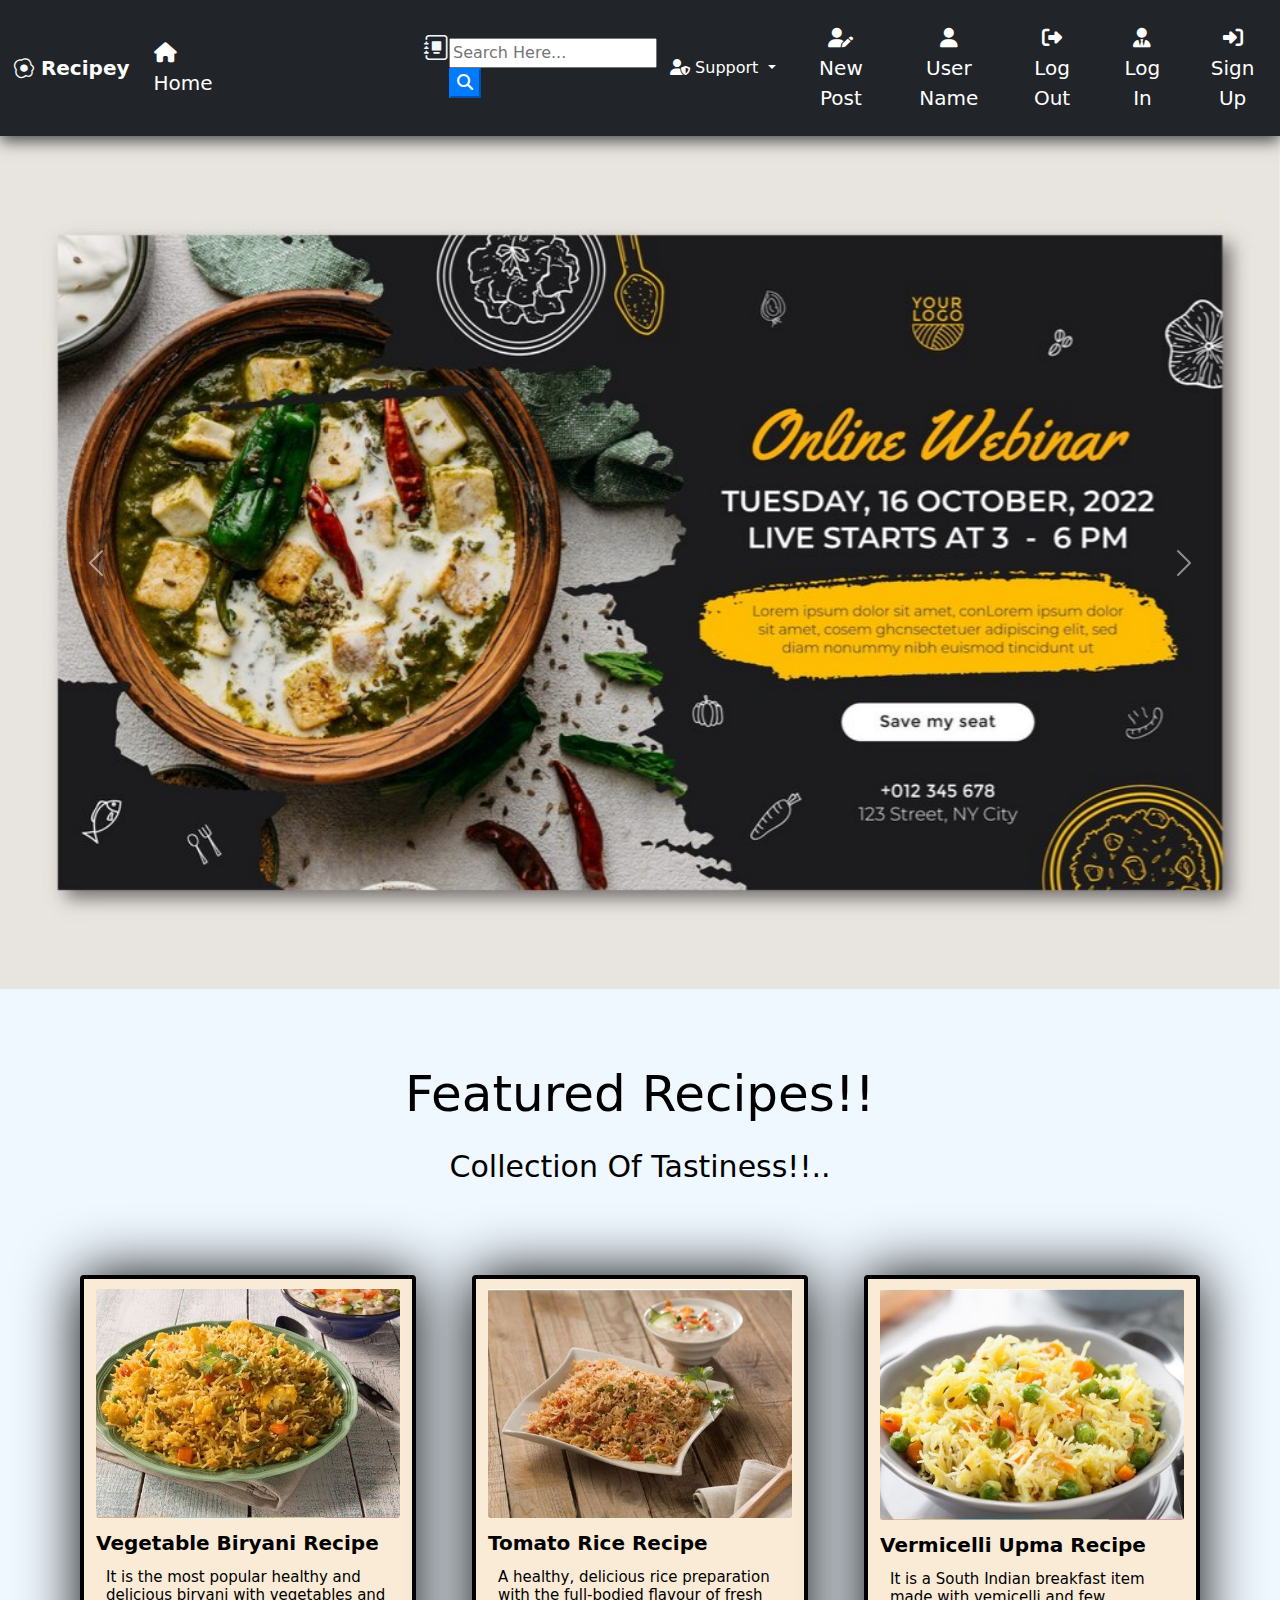
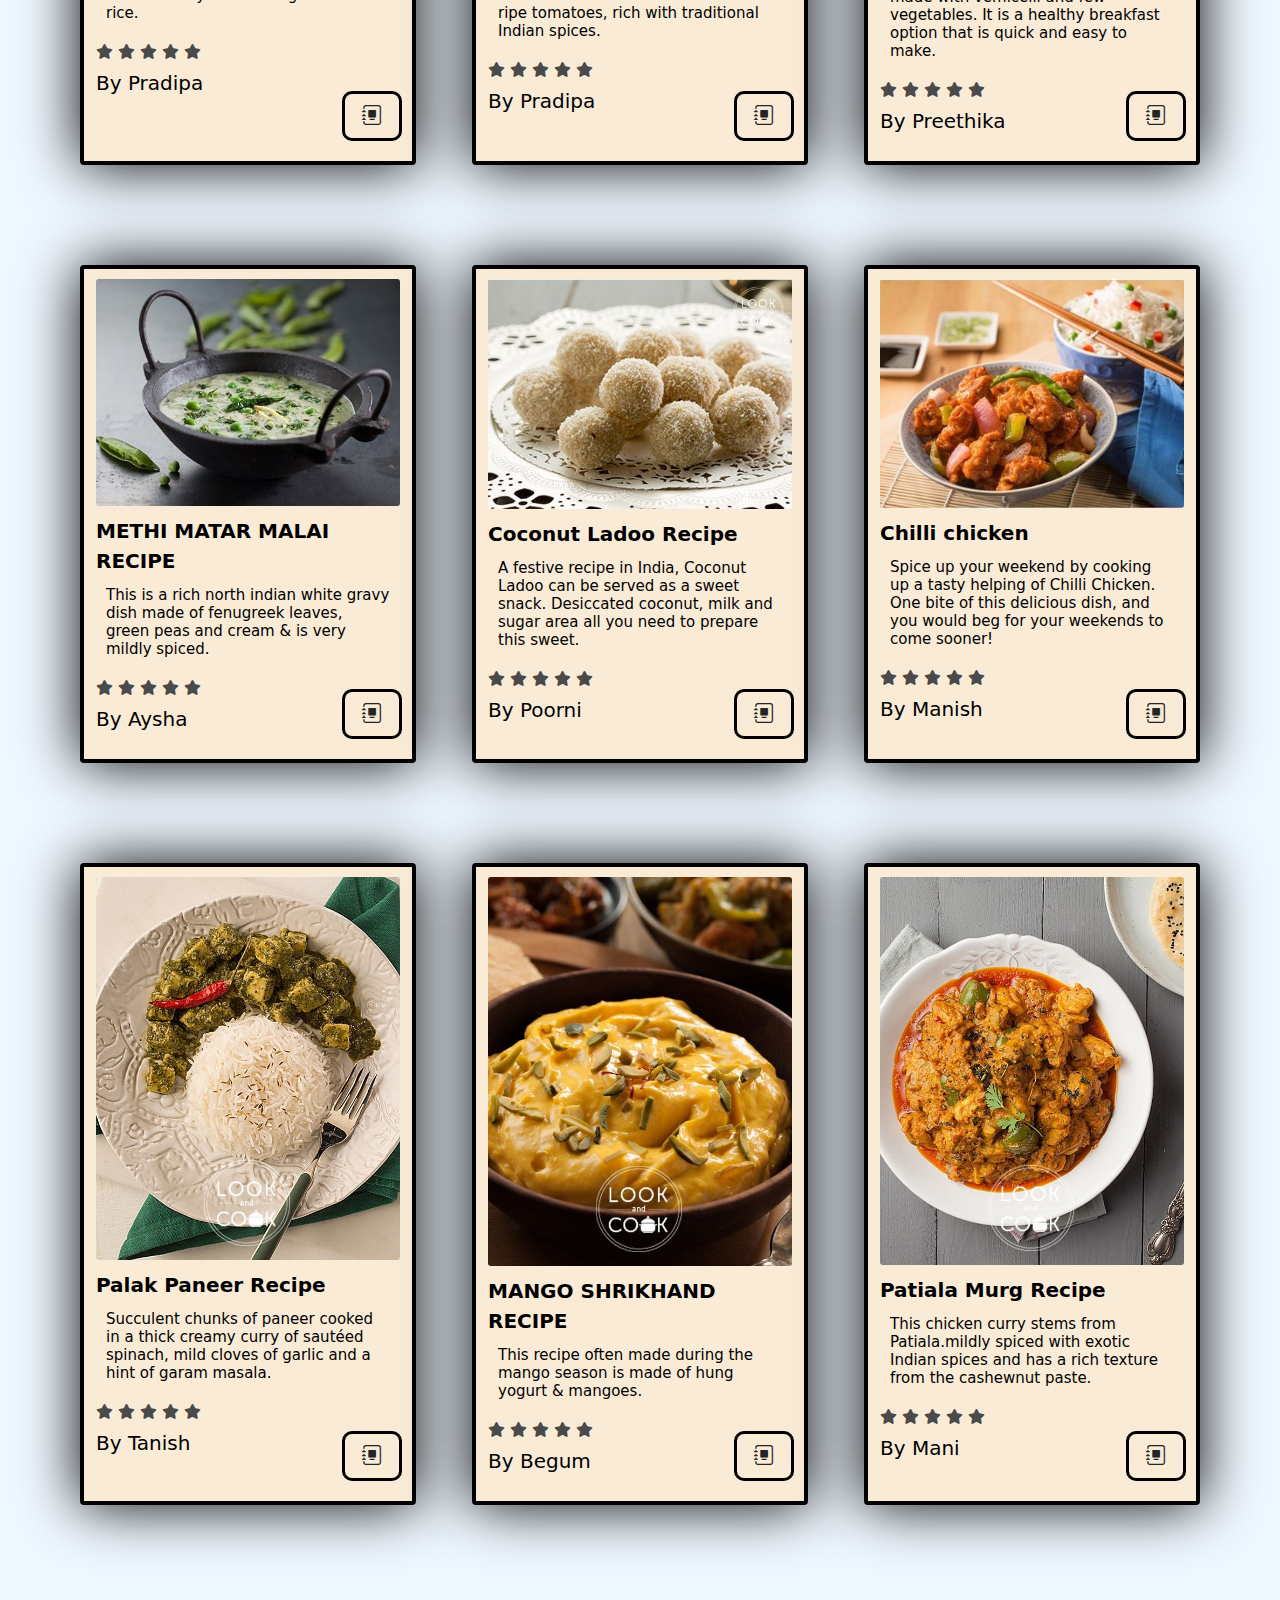
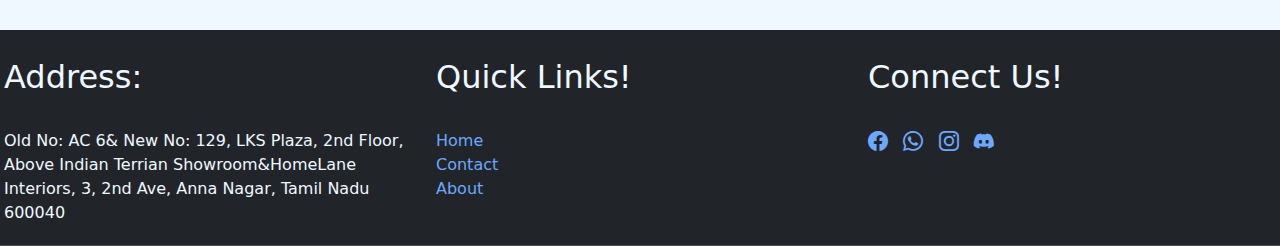
<file: sample.html>
<!DOCTYPE html>
<html lang="en">
<head>
    <meta charset="UTF-8">
    <meta name="viewport" content="width=device-width, initial-scale=1.0">
    <link rel="stylesheet" href="https://stackpath.bootstrapcdn.com/bootstrap/4.3.1/css/bootstrap.min.css" integrity="sha384-ggOyR0iXCbMQv3Xipma34MD+dH/1fQ784/j6cY/iJTQUOhcWr7x9JvoRxT2MZw1T" crossorigin="anonymous">
    <link rel="stylesheet" href="https://use.fontawesome.com/releases/v5.8.1/css/all.css" >
    <link rel="stylesheet" href="https://cdn.jsdelivr.net/npm/bootstrap-icons@1.11.3/font/bootstrap-icons.min.css">
    <link rel="stylesheet" href="https://cdnjs.cloudflare.com/ajax/libs/font-awesome/6.5.1/css/all.min.css"/>
    <link rel="stylesheet" href="main.css">
    <link rel="stylesheet" href="https://cdn.jsdelivr.net/npm/bootstrap-icons@1.11.3/font/bootstrap-icons.min.css">
    <link href="https://cdn.jsdelivr.net/npm/bootstrap@5.3.3/dist/css/bootstrap.min.css" rel="stylesheet" integrity="sha384-QWTKZyjpPEjISv5WaRU9OFeRpok6YctnYmDr5pNlyT2bRjXh0JMhjY6hW+ALEwIH" crossorigin="anonymous">
    <link rel="stylesheet" href="main.css">
        <title>Recipe</title>
</head>
<body style="background-color:aliceblue">
    <section id="Header">
    <div class="row">
        <div class="col-md-12">
          <nav class="navbar navbar-expand-lg navbar-dark bg-dark">
                  <a class="navbar-brand font-weight-bold" href="index.html">&nbsp;&nbsp;<i class="bi bi-egg-fried"></i> Recipey</a>
                  <button class="navbar-toggler" type="button" data-toggle="collapse" data-target="#navbarSupportedContent" aria-controls="navbarSupportedContent" aria-expanded="false" aria-label="Toggle navigation">
                    <span class="navbar-toggler-icon"></span>
                  </button>
                  <div class="collapse navbar-collapse" id="navbarSupportedContent">
                    <ul class="navbar-nav mr-auto">
                      <li class="nav-item active">
                        <a class="nav-link" href="index.html"><i class="fas fa-home"></i> Home <span class="sr-only">(current)</span></a>
                      </li>&nbsp;&nbsp;&nbsp;&nbsp;&nbsp;&nbsp;&nbsp;&nbsp;&nbsp;&nbsp;&nbsp;&nbsp;&nbsp;&nbsp;&nbsp;&nbsp;&nbsp;&nbsp;&nbsp;&nbsp;&nbsp;&nbsp;&nbsp;&nbsp;&nbsp;&nbsp;&nbsp;&nbsp;&nbsp;&nbsp;&nbsp;&nbsp;&nbsp;&nbsp;&nbsp;&nbsp;&nbsp;&nbsp;&nbsp;&nbsp;
                      <a href="#" class="cart"><i class="bi bi-journal-album cart"></i></a>
                    </ul>
                    <form id="searchform" action="" method="get">
                      <input type="text" name="q" placeholder="Search Here..." />
                      <button type="button" class=" text-white my-color btn-primary"><i class="fa fa-search"></i></button>
                  </form>
                  <button class="btn btn-dark dropdown-toggle" data-bs-toggle="dropdown" aria-expanded="false">
                    <i class="fas fa-user-shield"></i> Support
                  </button>
                  <ul class="dropdown-menu dropdown-menu-dark">
                    <li><a class="dropdown-item" href="about.html">About Us</a></li>
                    <li><a class="dropdown-item" href="contact.html">Contact Us</a></li>
                  </ul>
                      <a href="newpst.html" class="btn text-white m-2"><i class="fas fa-user-edit"></i> New Post</a>
                      <a href="username.html" class="btn text-white m-2"><i class="fas fa-user"></i> User Name</a>
                      <a href="login.html" class="btn text-white m-2"><i class="fas fa-sign-out-alt"></i> Log Out</a>
                      <a href="login.html" class="btn text-white m-2"><i class="fas fa-user-tie"></i> Log In</a>
                      <a href="signup.html" class="btn text-white m-2"> <i class="fas fa-sign-in-alt"></i> Sign Up</a>
                  </div>
                </nav> 
              </div>
            </div>  

        </section>

        <section>
          <div id="carouselExampleFade" class="carousel slide carousel-fade">
            <div class="carousel-inner">
              <div class="carousel-item active">
                <img src="img/pro/ban11.jpg" class="d-block w-100" alt="...">
              </div>
              <div class="carousel-item">
                <img src="img/pro/ban4.jpg" class="d-block w-100" alt="...">
              </div>
              <div class="carousel-item">
                <img src="img/pro/9982224.jpg" class="d-block w-100" alt="...">
              </div>
            </div>
            <button class="carousel-control-prev" type="button" data-bs-target="#carouselExampleFade" data-bs-slide="prev">
              <span class="carousel-control-prev-icon" aria-hidden="true"></span>
              <span class="visually-hidden">Previous</span>
            </button>
            <button class="carousel-control-next" type="button" data-bs-target="#carouselExampleFade" data-bs-slide="next">
              <span class="carousel-control-next-icon" aria-hidden="true"></span>
              <span class="visually-hidden">Next</span>
            </button>
          </div>
        </section>


        <section id="product" class="section-p1">
            <h2>Featured Recipes!!</h2>
            <p>Collection Of Tastiness!!..</p>
            <div class="pro-container"> 
                 <div class="pro">
                     <img src="img/pro/veg.jpg" alt="">
                     <div class="des">
                     <span>Vegetable Biryani Recipe</span>
                     <h1>It is the most popular healthy and delicious biryani with vegetables and rice.</h1>
                     <div class="star"></div>
                     <div class="stars">
                        <i class="fas fa-star"></i>
                        <i class="fas fa-star"></i>
                        <i class="fas fa-star"></i>
                        <i class="fas fa-star"></i>
                        <i class="fas fa-star"></i>
                     </div>
                     <h4>By Pradipa</h4>
                     </div>
                     <div class="btn-group cart">
                        <button class="btn btn-sm dropdown" type="button" data-bs-toggle="dropdown" aria-expanded="false">
                          <i class="bi bi-journal-album i"></i>
                        </button>
                        <ul class="dropdown-menu">
                           <li><a class="dropdown-item " href="#">View</a></li>
                            <li><a class="dropdown-item " href="newpst.html">Edit</a></li>
                            <li><a class="dropdown-item" href="delete.html">Delete</a></li>
                        </ul>
                      </div>


                 </div>

                 <div class="pro">
                    <img src="img/pro/tomato.jpg" alt="">
                    <div class="des">
                    <span>Tomato Rice Recipe</span>
                    <h1>A healthy, delicious rice preparation with the full-bodied flavour of fresh ripe tomatoes, rich with traditional Indian spices.</h1>
                    <div class="star"></div>
                    <div class="stars">
                       <i class="fas fa-star"></i>
                       <i class="fas fa-star"></i>
                       <i class="fas fa-star"></i>
                       <i class="fas fa-star"></i>
                       <i class="fas fa-star"></i>
                    </div>
                    <h4>By Pradipa</h4>
                    </div>
                    <div class="btn-group cart">
                      <button class="btn btn-sm dropdown" type="button" data-bs-toggle="dropdown" aria-expanded="false">
                        <i class="bi bi-journal-album i"></i>
                      </button>
                      <ul class="dropdown-menu">
                         <li><a class="dropdown-item " href="#">View</a></li>
                          <li><a class="dropdown-item " href="newpst.html">Edit</a></li>
                          <li><a class="dropdown-item" href="delete.html">Delete</a></li>
                      </ul>
                    </div>
                 </div>

                 <div class="pro">
                    <img src="img/pro/upma.jpg" alt="">
                    <div class="des">
                    <span>Vermicelli Upma Recipe</span>
                    <h1>It is a South Indian breakfast item made with vemicelli and few vegetables. It is a healthy breakfast option that is quick and easy to make.</h1>
                    <div class="star"></div>
                    <div class="stars">
                       <i class="fas fa-star"></i>
                       <i class="fas fa-star"></i>
                       <i class="fas fa-star"></i>
                       <i class="fas fa-star"></i>
                       <i class="fas fa-star"></i>
                    </div>
                    <h4>By Preethika</h4>
                    </div>
                    <div class="btn-group cart">
                      <button class="btn btn-sm dropdown" type="button" data-bs-toggle="dropdown" aria-expanded="false">
                        <i class="bi bi-journal-album i"></i>
                      </button>
                      <ul class="dropdown-menu">
                         <li><a class="dropdown-item" href="#">View</a></li>
                          <li><a class="dropdown-item " href="newpst.html">Edit</a></li>
                          <li><a class="dropdown-item" href="delete.html">Delete</a></li>
                      </ul>
                    </div>
                </div>
                <div class="pro">
                    <img src="img/pro/matar.jpg" alt="">
                    <div class="des">
                    <span>METHI MATAR MALAI RECIPE</span>
                    <h1>This is a rich north indian white gravy dish made of fenugreek leaves, green peas and cream & is very mildly spiced.
                    </h1>
                    <div class="star"></div>
                    <div class="stars">
                       <i class="fas fa-star"></i>
                       <i class="fas fa-star"></i>
                       <i class="fas fa-star"></i>
                       <i class="fas fa-star"></i>
                       <i class="fas fa-star"></i>
                    </div>
                    <h4>By Aysha</h4>
                    </div>
                    <div class="btn-group cart">
                      <button class="btn btn-sm dropdown" type="button" data-bs-toggle="dropdown" aria-expanded="false">
                        <i class="bi bi-journal-album i"></i>
                      </button>
                      <ul class="dropdown-menu">
                         <li><a class="dropdown-item " href="#">View</a></li>
                          <li><a class="dropdown-item " href="newpst.html">Edit</a></li>
                          <li><a class="dropdown-item" href="delete.html">Delete</a></li>
                      </ul>
                    </div>
                </div>
                <div class="pro">
                    <img src="img/pro/ladoos.jpg" alt="">
                    <div class="des">
                    <span>Coconut Ladoo Recipe</span>
                    <h1>A festive recipe in India, Coconut Ladoo can be served as a sweet snack. Desiccated coconut, milk and sugar area all you need to prepare this sweet.</h1>
                    <div class="star"></div>
                    <div class="stars">
                       <i class="fas fa-star"></i>
                       <i class="fas fa-star"></i>
                       <i class="fas fa-star"></i>
                       <i class="fas fa-star"></i>
                       <i class="fas fa-star"></i>
                    </div>
                    <h4>By Poorni</h4>
                    </div>
                    <div class="btn-group cart">
                      <button class="btn btn-sm dropdown" type="button" data-bs-toggle="dropdown" aria-expanded="false">
                        <i class="bi bi-journal-album i"></i>
                      </button>
                      <ul class="dropdown-menu">
                         <li><a class="dropdown-item" href="#">View</a></li>
                          <li><a class="dropdown-item" href="newpst.html">Edit</a></li>
                          <li><a class="dropdown-item" href="delete.html">Delete</a></li>
                      </ul>
                    </div>
                </div>
                <div class="pro">
                    <img src="img/pro/chilli.jpg" alt="">
                    <div class="des">
                    <span>Chilli chicken </span>
                    <h1>Spice up your weekend by cooking up a tasty helping of Chilli Chicken. One bite of this delicious dish, and you would beg for your weekends to come sooner!</h1>
                    <div class="star"></div>
                    <div class="stars">
                       <i class="fas fa-star"></i>
                       <i class="fas fa-star"></i>
                       <i class="fas fa-star"></i>
                       <i class="fas fa-star"></i>
                       <i class="fas fa-star"></i>
                    </div>
                    <h4>By Manish</h4>
                    </div>
                    <div class="btn-group cart">
                      <button class="btn btn-sm dropdown" type="button" data-bs-toggle="dropdown" aria-expanded="false">
                        <i class="bi bi-journal-album i"></i>
                      </button>
                      <ul class="dropdown-menu">
                         <li><a class="dropdown-item" href="#">View</a></li>
                          <li><a class="dropdown-item" href="newpst.html">Edit</a></li>
                          <li><a class="dropdown-item" href="delete.html">Delete</a></li>
                      </ul>
                    </div>
                </div>
                <div class="pro">
                    <img src="img/pro/palak.jpg" alt="">
                    <div class="des">
                    <span>Palak Paneer Recipe</span>
                    <h1>Succulent chunks of paneer cooked in a thick creamy curry of sautéed spinach, mild cloves of garlic and a hint of garam masala.</h1>
                    <div class="star"></div>
                    <div class="stars">
                       <i class="fas fa-star"></i>
                       <i class="fas fa-star"></i>
                       <i class="fas fa-star"></i>
                       <i class="fas fa-star"></i>
                       <i class="fas fa-star"></i>
                    </div>
                    <h4>By Tanish</h4>
                    </div>
                    <div class="btn-group cart">
                      <button class="btn btn-sm dropdown" type="button" data-bs-toggle="dropdown" aria-expanded="false">
                        <i class="bi bi-journal-album i"></i>
                      </button>
                      <ul class="dropdown-menu">
                         <li><a class="dropdown-item" href="#">View</a></li>
                          <li><a class="dropdown-item" href="newpst.html">Edit</a></li>
                          <li><a class="dropdown-item" href="delete.html">Delete</a></li>
                      </ul>
                    </div>
                </div>
                <div class="pro">
                    <img src="img/pro/shir.jpg" alt="">
                    <div class="des">
                    <span>MANGO SHRIKHAND RECIPE</span>
                    <h1>This recipe often made during the mango season is made of hung yogurt & mangoes.</h1>
                    <div class="star"></div>
                    <div class="stars">
                       <i class="fas fa-star"></i>
                       <i class="fas fa-star"></i>
                       <i class="fas fa-star"></i>
                       <i class="fas fa-star"></i>
                       <i class="fas fa-star"></i>
                    </div>
                    <h4>By Begum</h4>
                    </div>
                   
                    
                    <div class="btn-group cart">
                      <button class="btn btn-sm dropdown" type="button" data-bs-toggle="dropdown" aria-expanded="false">
                        <i class="bi bi-journal-album i"></i>
                      </button>
                      <ul class="dropdown-menu">
                         <li><a class="dropdown-item" href="#">View</a></li>
                          <li><a class="dropdown-item" href="newpst.html">Edit</a></li>
                          <li><a class="dropdown-item" href="delete.html">Delete</a></li>
                      </ul>
                    </div>
                </div>
                <div class="pro">
                    <img src="img/pro/murg.jpg" alt="">
                    <div class="des">
                    <span>Patiala Murg Recipe </span>
                    <h1>This chicken curry stems from Patiala.mildly spiced with exotic Indian spices and has a rich texture from the cashewnut paste.</h1>
                    <div class="star"></div>
                    <div class="stars">
                       <i class="fas fa-star"></i>
                       <i class="fas fa-star"></i>
                       <i class="fas fa-star"></i>
                       <i class="fas fa-star"></i>
                       <i class="fas fa-star"></i>
                    </div>
                    <h4>By Mani</h4>
                    </div>
                    
                    <div class="btn-group cart">
                      <button class="btn btn-sm dropdown" type="button" data-bs-toggle="dropdown" aria-expanded="false">
                        <i class="bi bi-journal-album i"></i>
                      </button>
                      <ul class="dropdown-menu">
                         <li><a class="dropdown-item" href="#">View</a></li>
                          <li><a class="dropdown-item" href="newpst.html">Edit</a></li>
                          <li><a class="dropdown-item" href="delete.html">Delete</a></li>
                      </ul>
                    </div>
                </div>
            </div>
    
        </section>




         <footer>
        <div class="row p-1 bg-dark border-bottom border-body" data-bs-theme="dark">
            <div class="col-md-4"><br>
              <h2 class="nex"> Address:</h2>
              <hr>
                <p class="text">Old No: AC 6& New No: 129, LKS Plaza, 2nd Floor, Above Indian Terrian Showroom&HomeLane Interiors, 3, 2nd Ave, Anna Nagar, Tamil Nadu 600040</p>
            </div>
            <div class="col-md-4"><br>
              <h2 class="nex"> Quick Links!</h2>
              <hr>
               <a href="index.html" class="anchor">Home</a><br>
               <a href="contact.html" class="anchor">Contact</a><br>
               <a href="about.html" class="anchor">About</a><br>
            </div>
            <div class="col-md-4"><br>
               <h2 class="text"> Connect Us!</h2>
               <hr>
               <h5 class="social"><a href="www.facebook.com"><i class="bi bi-facebook"></i></a></h5>&nbsp;&nbsp;
               <h5 class="social"><a href="www.whatsapp.com"><i class="bi bi-whatsapp"></i></a></h5>&nbsp;&nbsp;
               <h5 class="social"><a href="www.instagram.com"><i class="bi bi-instagram"></i></a></h5>&nbsp;&nbsp;
               <h5 class="social"><a href="www.discord.com"><i class="bi bi-discord"></i></a></h5>&nbsp;&nbsp;
            </div>
         </div>
        </footer>
            <script src="https://code.jquery.com/jquery-3.3.1.slim.min.js" integrity="sha384-q8i/X+965DzO0rT7abK41JStQIAqVgRVzpbzo5smXKp4YfRvH+8abtTE1Pi6jizo" crossorigin="anonymous"></script>
            <script src="https://cdnjs.cloudflare.com/ajax/libs/popper.js/1.14.7/umd/popper.min.js" integrity="sha384-UO2eT0CpHqdSJQ6hJty5KVphtPhzWj9WO1clHTMGa3JDZwrnQq4sF86dIHNDz0W1" crossorigin="anonymous"></script>
            <script src="https://stackpath.bootstrapcdn.com/bootstrap/4.3.1/js/bootstrap.min.js" integrity="sha384-JjSmVgyd0p3pXB1rRibZUAYoIIy6OrQ6VrjIEaFf/nJGzIxFDsf4x0xIM+B07jRM" crossorigin="anonymous"></script>
            <script src="https://cdn.jsdelivr.net/npm/bootstrap@5.3.3/dist/js/bootstrap.bundle.min.js" integrity="sha384-YvpcrYf0tY3lHB60NNkmXc5s9fDVZLESaAA55NDzOxhy9GkcIdslK1eN7N6jIeHz" crossorigin="anonymous"></script>        
</body>
</html>
</file>
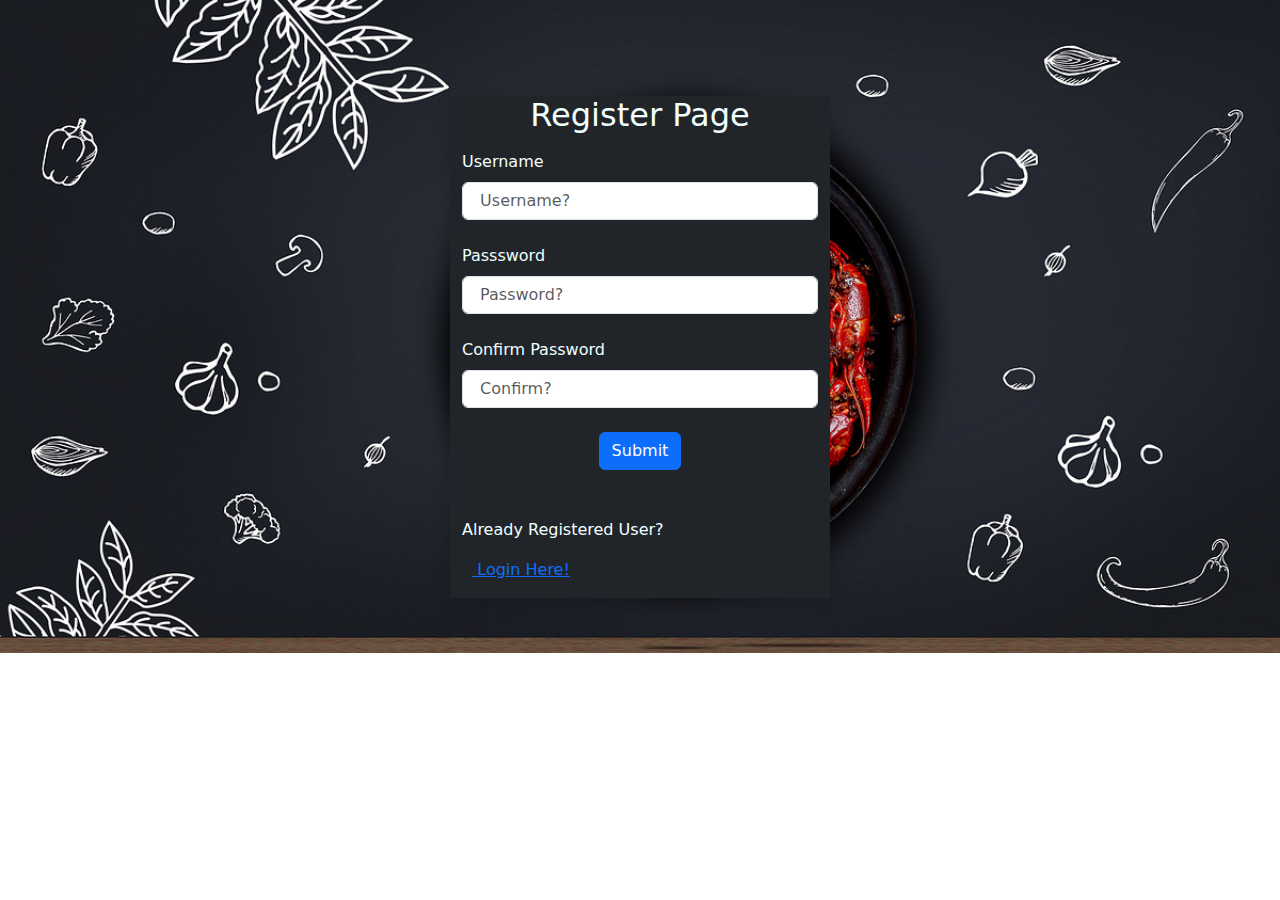
<file: signup.html>
<!DOCTYPE html>
<html lang="en">
<head>
    <meta charset="UTF-8">
    <meta name="viewport" content="width=device-width, initial-scale=1.0">
    <title>Login</title>
    <link href="https://cdn.jsdelivr.net/npm/bootstrap@5.3.3/dist/css/bootstrap.min.css" rel="stylesheet" integrity="sha384-QWTKZyjpPEjISv5WaRU9OFeRpok6YctnYmDr5pNlyT2bRjXh0JMhjY6hW+ALEwIH" crossorigin="anonymous">
    <style>
            body{
                background-image: url('img/login.jpg');
                background-repeat: no-repeat;
                background-size: cover;
              }  
    
              .anch{
                color: azure;
              }
    </style>
</head>
<body>
     <div class="container">
        <div class="row mt-5">
          <div class="col-md-4 mt-5 mx-auto shadow bg-dark">
           <h2 class="mb-3 anch"><center>Register Page</center></h2>
           <form method="POST" action="">
            <div class="mb-3">
                <label for="Input1" class="form-label anch">Username</label>
                <input type="text" class="form-control anch" id="Input1" placeholder=" Username?"><br>
                <div class="mb-3">
                    <label for="Input2" class="form-label anch">Passsword</label>
                    <input type="password" class="form-control anch" id="input2" placeholder=" Password?"><br>
                    <div>
                        <label for="Input3" class="form-label anch">Confirm Password</label>
                        <input type="email" class="form-control anch" id="Input3" placeholder=" Confirm?"><br>
                        <div>
                            <center><a href="index.html" class="btn btn-primary">Submit</a></center><br><br>
                           <p class="anch">Already Registered User?</p>&nbsp;&nbsp;<a href="login.html"> Login Here!</a>
                        </div>
                    </div>
                </div>
            </div>
           </form>
          </div>
        </div>
     </div>

     <script src="https://cdn.jsdelivr.net/npm/bootstrap@5.3.3/dist/js/bootstrap.bundle.min.js" integrity="sha384-YvpcrYf0tY3lHB60NNkmXc5s9fDVZLESaAA55NDzOxhy9GkcIdslK1eN7N6jIeHz" crossorigin="anonymous"></script>
</body>
</html>
</file>
<file: main.css>
.anchor{
    text-decoration: none;
    
  }
  
  .text{
   color: aliceblue;
  }
  
  .social{
    display: inline-block;
  }
  
  .nex{
    color: aliceblue;
  }
  
  .hike{
    justify-content: space-between;
    display: flex;
    flex-wrap: wrap;
  }
  
  .row boxx{
   
  background-attachment: fixed;
  }
  
  #Hero{
    background-image:url("img/mai.webp");
    height: 85vh;
    display: flex;
    background-size: cover;
    background-repeat: no-repeat;
    padding: 10px 80px;
    align-items: flex-start;
    justify-content:center;
    flex-direction: column
  }

  #Header{
    align-items: center;
    justify-content: space-between;
    background-color: rgb(9, 9, 9);
    box-shadow: 0px 5px 15px rgb(74, 74, 74);
    z-index: 999;
    position: sticky;
    top: 0;
    left: 0;
}



#Header .cart{
  text-decoration: none;
  font-size: 25px;
  font-weight: 600;
  color:aliceblue;
}

#Header a{
  font-size: 20px;
}

#Hero button{
  background-image: url(img/button.png);
  color:black;
  background-color: transparent;;
  border: 0;
  padding: 14px 80px 14px 65px;
  background-repeat:no-repeat;
  cursor: pointer;
  font-weight: 700;
  font-size: 20px;
  padding-left: 200px;
  background-position: 120px;
  font-family:'Times New Roman', Times, serif;
}

#Hero h1{
  padding-left: 20px;
  font-size: 45px;
}

#Hero h4{
    padding-left: 200px;
    font-size: 20px;
}    

#Hero p{
    padding-left: 10px;
    font-size: 20px;
}

#Hero h2{
    padding-left: 200px;
    font-size: 45px;
   
}
/* posts*/
.section-p1{
  padding: 75px 80px;
}

#product{
  text-align: center;
}

#product .pro{
     width: 30%;
     min-width: 300px;
     padding: 10px 12px;
     border: 4px solid rgb(0, 0, 0);
     border-radius: 4px;
     cursor: pointer;
     box-shadow: 0px 0px 60px rgb(0, 0, 0);
     margin: 50px 0;
     transition: 0.5s ease;
     position: relative;
     background-color:antiquewhite;
}

#product .pro img{
  width: 100%;
  border-radius: 3px;
}

#product .pro:hover{
  box-shadow: 0px 0px 14px black;
}

#product .pro .des{
  text-align: start;
  padding: 10px 0;
}

#product .pro .des span{
  color:black;
  font-size: 20px;
  font-weight: 700;
}

#product .pro .des h1{
  font-size: 15px;
  color: black;
  padding: 10px;
}

#product .pro .des i{
  color:  rgb(74, 74, 74);
  font-size: 15px;
}

#product .pro .des h4{
  color:black;
  font-size: 20px;
  padding-top: 7px;
  font-weight: 500;
}

#product .pro .cart{
  width: 60px;
  height: 50px;
  line-height: 50px;
  border-radius: 10px;
  background-color:antiquewhite;
  font-size: 20px;
  color:black;
  border: 3px solid black;
  position: absolute;
  bottom: 20px;
  right: 10px;
}


#product .pro .cart .i{
 font-size: 20px;
}
#product .pro-container{
  display: flex;
  justify-content:space-between;
  padding-top: 20px;
  flex-wrap: wrap;
}
#product h2{
  color:black;
  font-size: 50px;
}

#product p{
  color:black;
  font-size: 30px;
  margin-top: 20px;
}


#product .pro .buy{
  position: absolute;
}
</file>
